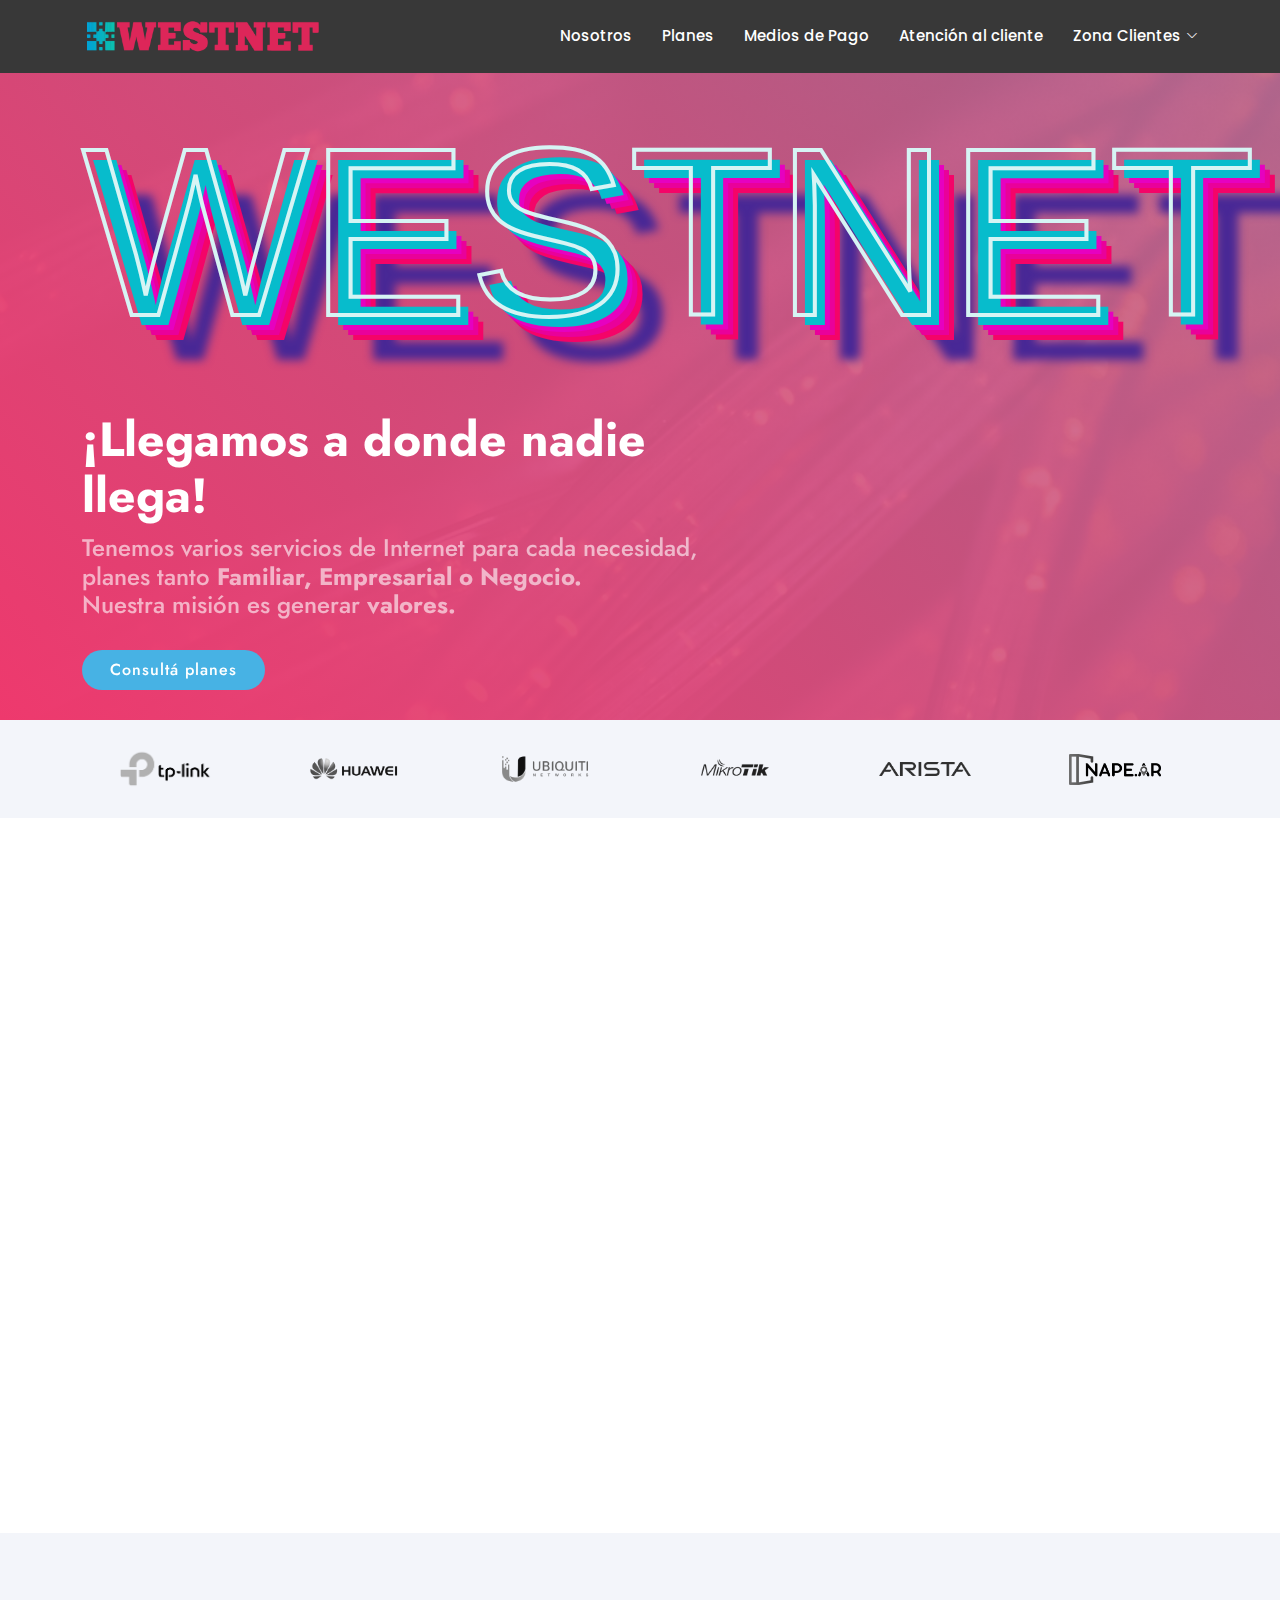
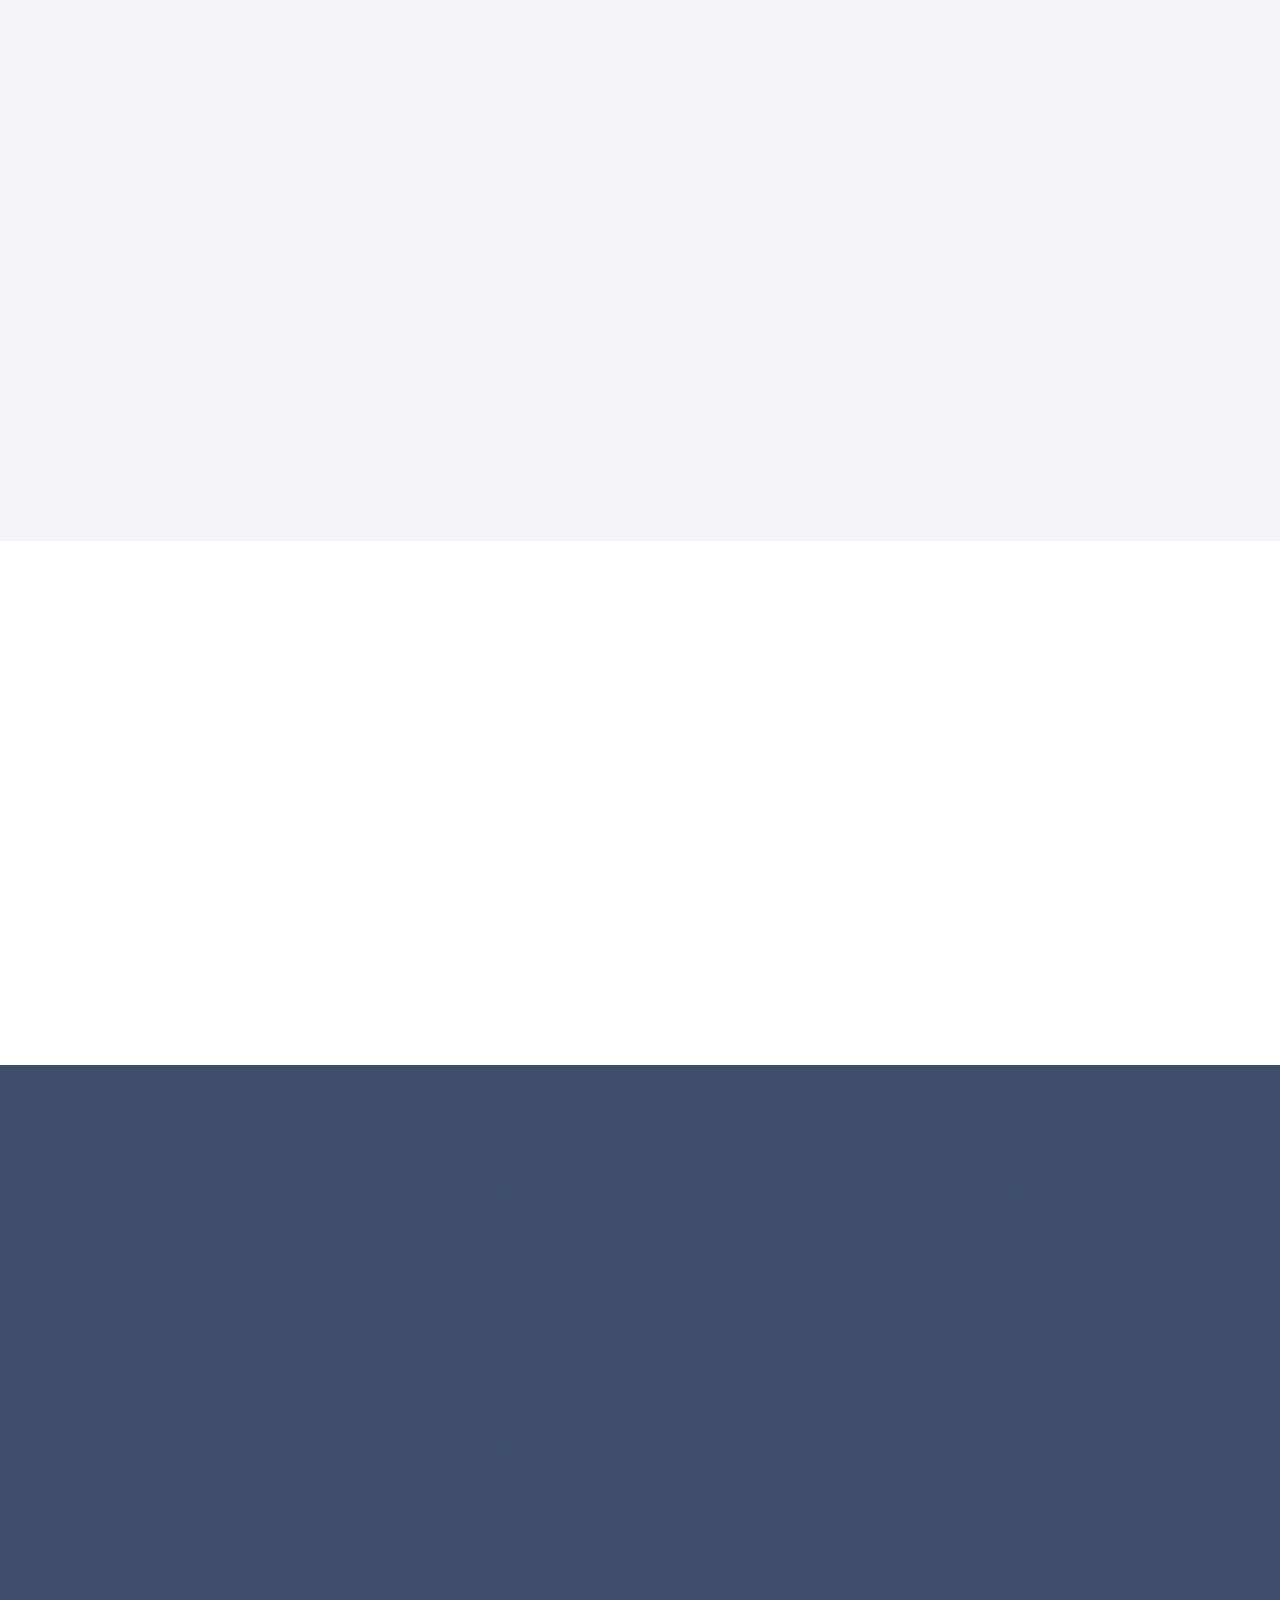
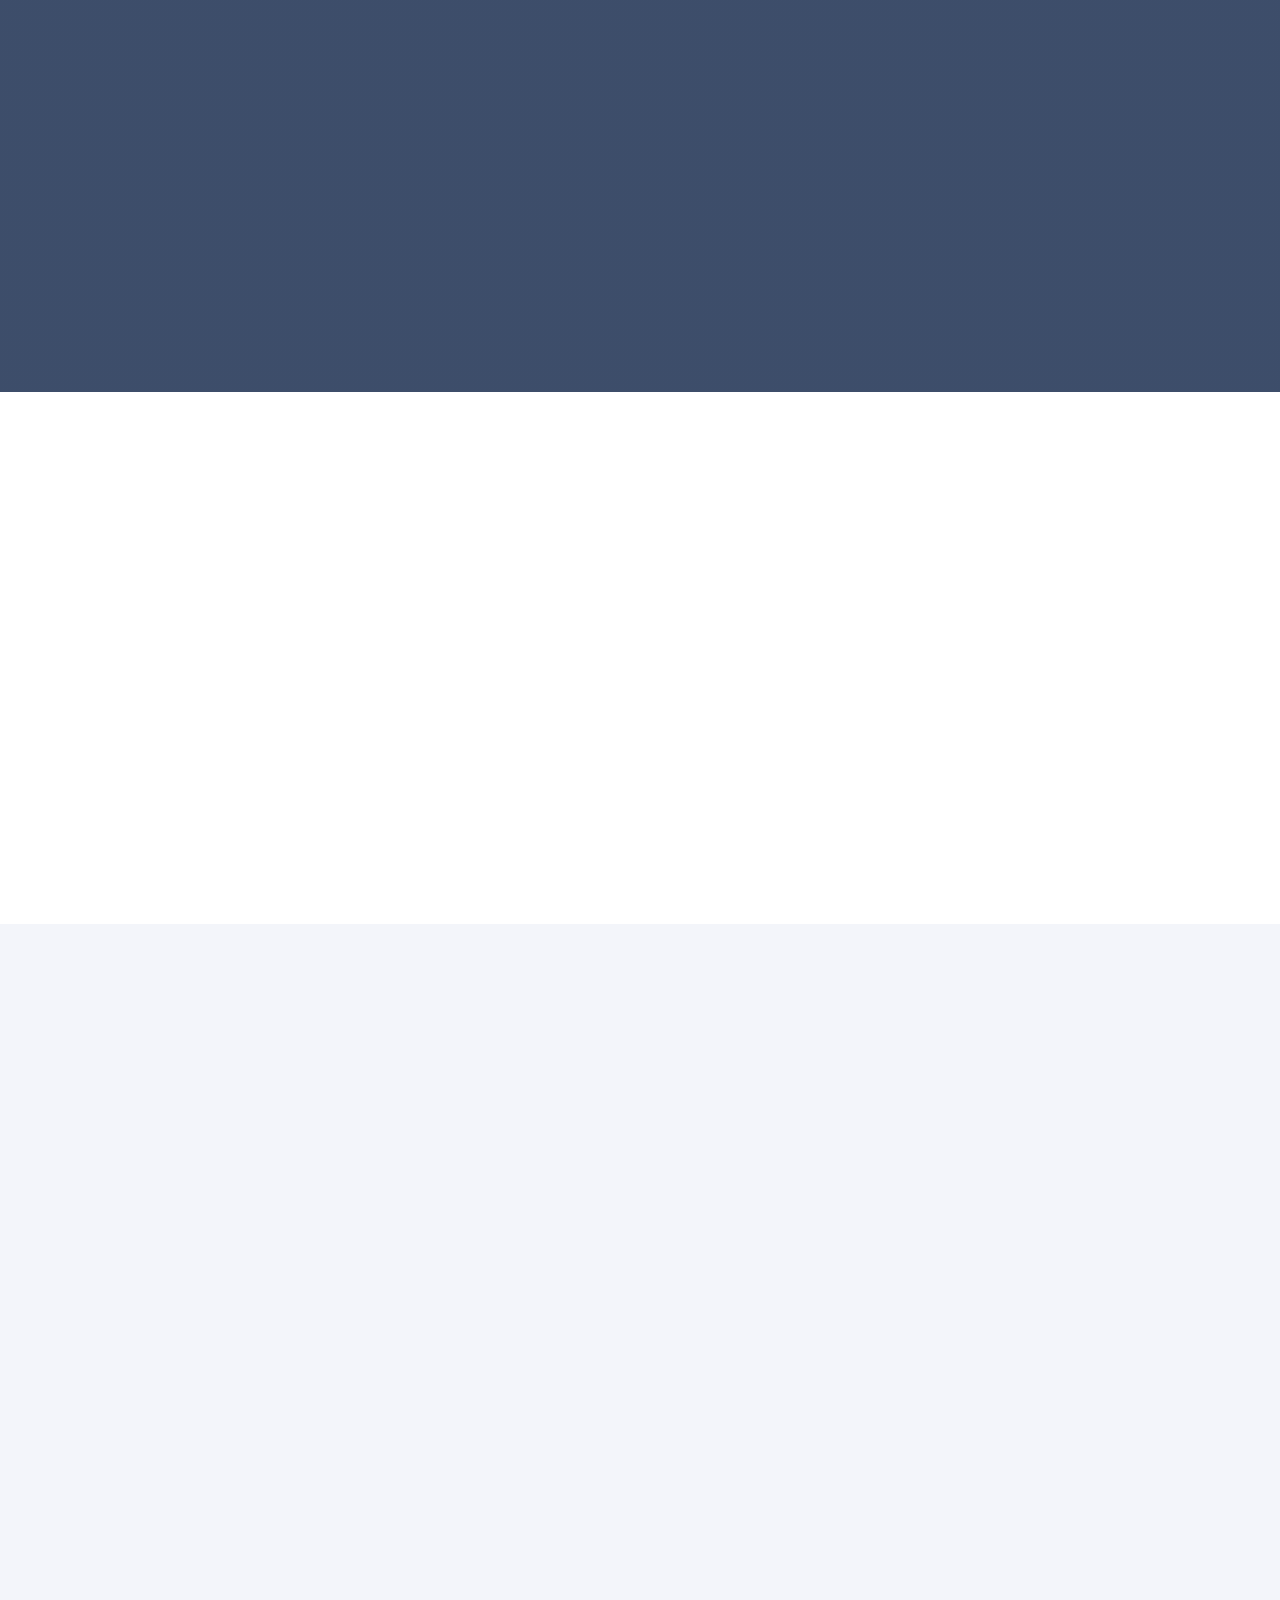
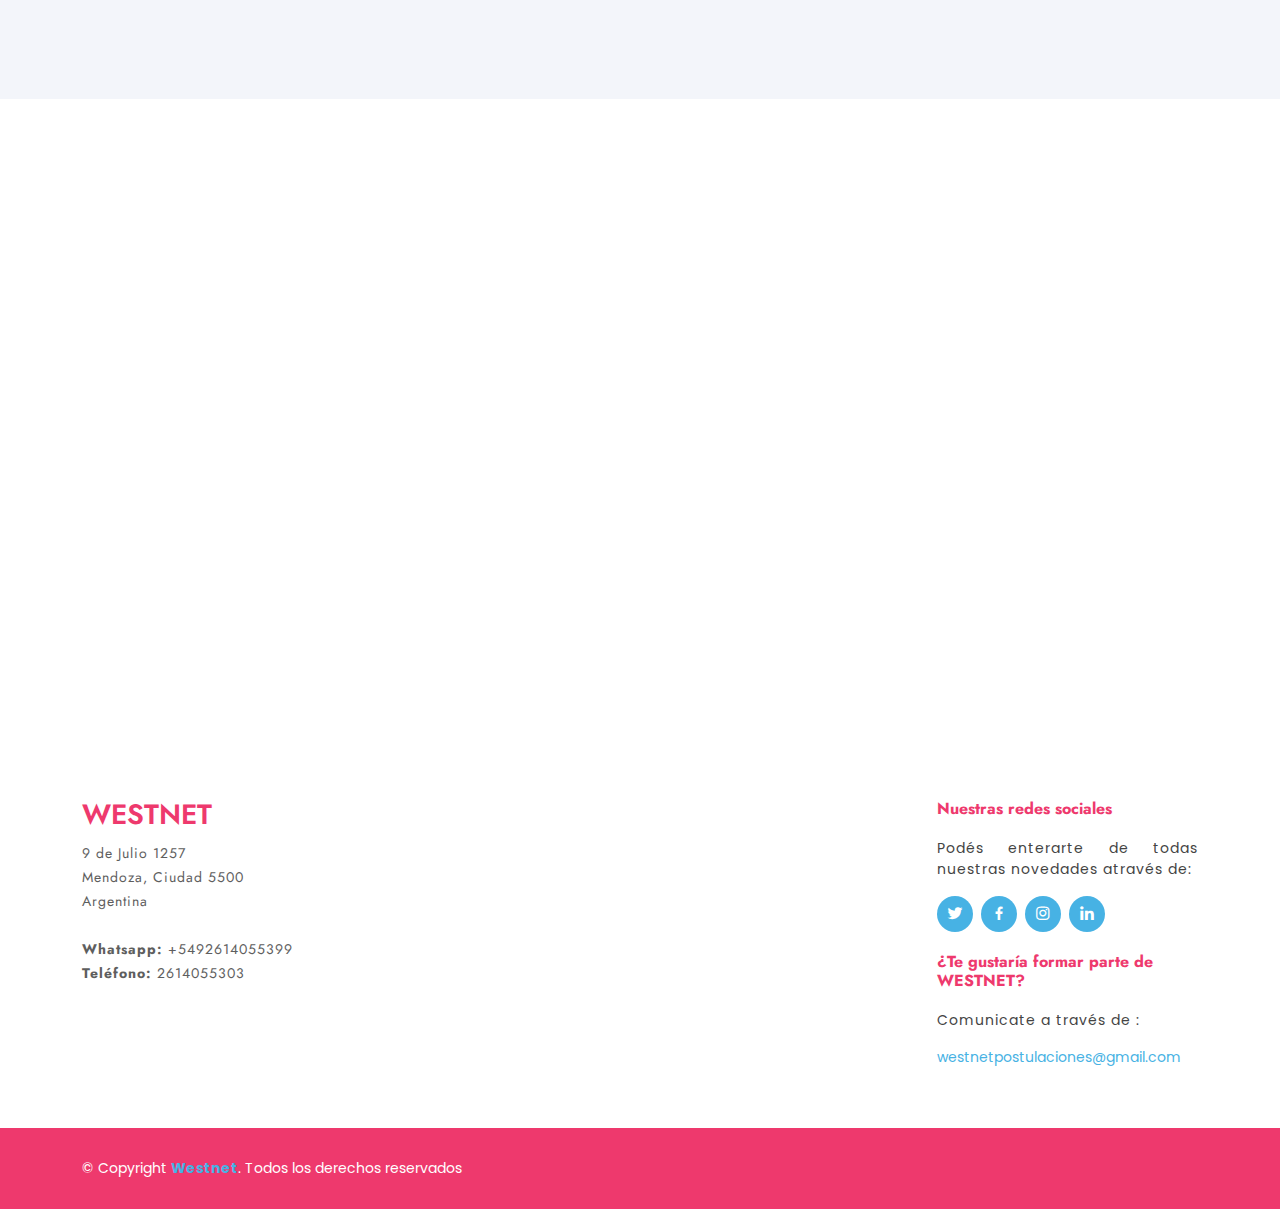
<file: index.html>
<!DOCTYPE html>
<html lang="en">

<head>
  <meta charset="utf-8">
  <meta content="width=device-width, initial-scale=1.0" name="viewport">

  <title>Westnet - Internet</title>
  <meta content="" name="description">
  <meta content="" name="keywords">

  <!-- Favicons -->
  <link href="/assets/img/favicon.png" rel="icon">
  <link href="/assets/img/apple-touch-icon.png" rel="apple-touch-icon">

  <!-- Google Fonts -->
  <link
    href="https://fonts.googleapis.com/css?family=Open+Sans:300,300i,400,400i,600,600i,700,700i|Jost:300,300i,400,400i,500,500i,600,600i,700,700i|Poppins:300,300i,400,400i,500,500i,600,600i,700,700i"
    rel="stylesheet">

  <!-- Vendor CSS Files -->
  <link href="assets/vendor/aos/aos.css" rel="stylesheet">
  <link href="assets/vendor/bootstrap/css/bootstrap.min.css" rel="stylesheet">
  <link href="assets/vendor/bootstrap-icons/bootstrap-icons.css" rel="stylesheet">
  <link href="assets/vendor/boxicons/css/boxicons.min.css" rel="stylesheet">
  <link href="assets/vendor/glightbox/css/glightbox.min.css" rel="stylesheet">
  <link href="assets/vendor/remixicon/remixicon.css" rel="stylesheet">
  <link href="assets/vendor/swiper/swiper-bundle.min.css" rel="stylesheet">

  <!-- Template Main CSS File -->
  <link href="assets/css/style.css" rel="stylesheet">

</head>

<body>

  <!-- ======= Header ======= -->
  <header id="header" class="fixed-top ">
    <div class="container d-flex align-items-center">
      <a href="index.html" class="logo me-auto"><img src="assets/img/logo.png" alt="" class="img-fluid"></a>

      <nav id="navbar" class="navbar">
        <ul>
          <li><a class="nav-link scrollto" href="nosotros.html">Nosotros</a></li>
          <li><a class="nav-link scrollto" href="#nuestros_planes">Planes</a></li>
          <li><a class="nav-link scrollto" href="#medios_de_pago">Medios de Pago</a></li>
          <li><a class="nav-link scrollto" href="#footer">Atención al cliente</a></li>
          <li class="dropdown"><a href="#"><span>Zona Clientes </span> <i class="bi bi-chevron-down"></i></a>
            <ul>
              <li><a href="http://portal.westnet.com.ar:8100/#/init">Portal clientes</a></li>
              <li><a href="javascript:toWhatsappDebito()">Adhesion débito automático</a></li>
              <li><a href="#demo-modal">Informar pago</a></li>
            </ul>
          </li>
        </ul>
        <i class="bi bi-list mobile-nav-toggle"></i>
      </nav><!-- .navbar -->

    </div>

  </header><!-- End Header -->

  <!-- ======= Hero Section ======= -->
  <section id="hero" class="d-flex align-items-center">
    <div class="img">
    </div>

    <div class="container">
      <div class="row">
        <div class="col-lg-7 d-flex flex-column justify-content-center pt-4 pt-lg-0 order-2 order-lg-1"
          data-aos="fade-up" data-aos-delay="200">
          <article class="westnet hero-img" id="herologo">WESTNET</article>
          <h1>¡Llegamos a donde nadie llega!</h1>
          <h2>Tenemos varios servicios de Internet para cada necesidad, planes tanto <strong>Familiar, Empresarial o
              Negocio.</strong><br>
            Nuestra misión es generar <strong>valores.</strong></h>
            <div id="consultaplanes" class="d-flex justify-content-center justify-content-lg-start">
              <a href="javascript:toWhatsapp()" class="btn-get-started scrollto">Consultá planes</a>
            </div>
        </div>
      </div>
    </div>
    </div>
  </section><!-- End Hero -->


  <main id="main">

    <!-- ======= Partners Section ======= -->
    <section id="partners" class="partners section-bg">
      <div class="container">

        <div class="row" data-aos="zoom-in">

          <div class="col-lg-2 col-md-4 col-6 d-flex align-items-center justify-content-center">
            <img src="assets/img/partners-section/partner-1.png" class="img-fluid" alt="">
          </div>

          <div class="col-lg-2 col-md-4 col-6 d-flex align-items-center justify-content-center">
            <img src="assets/img/partners-section/partner-2.png" class="img-fluid" alt="">
          </div>

          <div class="col-lg-2 col-md-4 col-6 d-flex align-items-center justify-content-center">
            <img src="assets/img/partners-section/partner-3.png" class="img-fluid" alt="">
          </div>

          <div class="col-lg-2 col-md-4 col-6 d-flex align-items-center justify-content-center">
            <img src="assets/img/partners-section/partner-4.png" class="img-fluid" alt="">
          </div>

          <div class="col-lg-2 col-md-4 col-6 d-flex align-items-center justify-content-center">
            <img src="assets/img/partners-section/partner-5.png" class="img-fluid" alt="">
          </div>

          <div class="col-lg-2 col-md-4 col-6 d-flex align-items-center justify-content-center">
            <img src="assets/img/partners-section/partner-6.png" class="img-fluid" alt="">
          </div>

        </div>

      </div>
    </section><!-- End Partners Section -->

    <!-- ======= App Section ======= -->
    <section id="app" class="app">
      <div class="container" data-aos="fade-up">

        <div class="row justify-content-center">
          <div class="section-title">
            <h2>Descargá nuestra APP</h2>
          </div>

          <div class="col-lg-6 d-flex align-items-center justify-content-center" data-aos="fade-right"
            data-aos-delay="100">
            <img src="assets/img/app-section/phone.png" id="mobile" class="img-fluid" alt="" width="70%">
          </div>
          <div class="col-lg-6 pt-4 pt-lg-0 content" data-aos="fade-left" data-aos-delay="100">
            </p>
            <p>
              Enteráte de todas las posibilidades y beneficios de tener nuestra APP.<br>
              ¡No te quedes afuera!
            </p>
            <iframe id="youtube" width="560" height="315" src="https://www.youtube.com/embed/XARSxg39kIE"
              title="YouTube video player" frameborder="0"
              allow="accelerometer; autoplay; clipboard-write; encrypted-media; gyroscope; picture-in-picture"
              allowfullscreen></iframe>
          </div>
        </div>

      </div>
    </section><!-- End APP Section -->

    <!-- ======= Wifi Home Section ======= -->
    <section id="wifihome" class="wifihome section-bg">
      <div class="container-fluid" data-aos="fade-up">

        <div class="row">

          <div class="col-lg-7 d-flex flex-column justify-content-center align-items-stretch  order-2 order-lg-1">

            <div class="section-title">
              <h2>WIFI HOME</h2>
            </div>

            <div class="accordion-list">
              <ul>
                <li>
                  <a data-bs-toggle="collapse" class="collapse" data-bs-target="#accordion-list-1">¿Qué es Wifi Home?<i
                      class="bx bx-chevron-down icon-show"></i><i class="bx bx-chevron-up icon-close"></i></a>
                  <div id="accordion-list-1" class="collapse show" data-bs-parent=".accordion-list">
                    <p>
                      <strong>Wifi Home</strong> es un servicio que ofrecemos en Westnet para que la señal
                      <strong>dentro de tu domicilio</strong> sea la mejor.
                    </p>
                  </div>
                </li>

                <li>
                  <a data-bs-toggle="collapse" data-bs-target="#accordion-list-2" class="collapsed">¿Cómo puedo acceder
                    al servicio?<i class="bx bx-chevron-down icon-show"></i><i
                      class="bx bx-chevron-up icon-close"></i></a>
                  <div id="accordion-list-2" class="collapse" data-bs-parent=".accordion-list">
                    <p>
                      Nuestros técnicos <strong>visitan</strong> tu hogar y te asesoran de manera
                      <strong>específica</strong> respecto a qué equipos son los mejores para tu casa.
                    </p>
                  </div>
                </li>

                <li>
                  <a data-bs-toggle="collapse" data-bs-target="#accordion-list-3" class="collapsed">¡Quiero Wifi Home!<i
                      class="bx bx-chevron-down icon-show"></i><i class="bx bx-chevron-up icon-close"></i></a>
                  <div id="accordion-list-3" class="collapse" data-bs-parent=".accordion-list">
                    <p>
                      Solicitalo a través de cualquiera de nuestros medios de comunicación<br>
                      <a href="#contact">Solicitalo acá</a>
                    </p>
                  </div>
                </li>

              </ul>
            </div>

          </div>

          <div class="col-lg-5 align-items-stretch order-1 order-lg-2 img"
            style='background-image: url("assets/img/wifi-section/wifihome.png");' data-aos="zoom-in"
            data-aos-delay="150">
            &nbsp;</div>
        </div>

      </div>
    </section><!-- End Wifi Home Section -->

    <!-- ======= Nosotros Section ======= -->
    <section id="nosotros" class="nosotros">
      <div class="container" data-aos="fade-up">

        <div class="section-title">
          <h2>Nosotros</h2>
        </div>

        <div class="row content">
          <div class="col-lg-6">
            <p>Westnet nació en el año 2004 como una empresa con visión de futuro que apostó siempre por desarrollarse
              tecnológica y profesionalmente.</p>
            <p>Contamos con call centers, tanto técnicos como administrativos y de ventas, que tienen atención
              profesional y personalizada. Además, desarrollamos una aplicación móvil disponible para cualquier
              smartphone que otorga al cliente una navegación sencilla y útil para poder descargar su factura, abonarla
              y estar al tanto de todas las novedades respecto a su conexión a Internet.</p><br>
          </div>
          <div class="col-lg-6 pt-4 pt-lg-0">
            <p>Actualmente trabajamos con la más alta e innovadora tecnología de conexión a Internet que se está
              utilizando a lo largo de todo el mundo: la fibra óptica. Estamos brindando la posibilidad a miles de
              mendocinos de acceder a este tipo de tecnología a costos razonables, ofreciéndoles así un servicio veloz,
              eficiente y eficaz.</p><br>
            <a href="nosotros.html" class="btn-learn-more" class="align-items-end">Más información</a>
          </div>
        </div>

      </div>
    </section><!-- End Nosotros Section -->


    <!-- ======= Nuestros Planes Section ======= -->
    <section id="nuestros_planes" class="nuestros_planes">
      <div class="container" data-aos="zoom-in">
        <ul class="circles">
          <li></li>
          <li></li>
          <li></li>
          <li></li>
          <li></li>
          <li></li>
          <li></li>
          <li></li>
          <li></li>
          <li></li>
        </ul>
        <div class="row">
          <div class="section-title">
            <h2>Nuestros Planes</h2>
          </div>
          <div class="planes">
            <div class="wrapper">
              <div class="table basic">
                <div class="price-section">
                  <div class="price-area">
                    <div class="inner-area">
                      <div><img src="assets/img/nuestros-planes-section/house.png" alt="" width="100%" class="center">
                      </div>
                    </div>
                  </div>
                </div>
                <div class="package-name"></div>
                <ul class="features">
                  <li>
                    <span class="list-name">Planes Wireless: </span>
                  </li>
                  <li>
                    <span class="list-name">10 / 15 / 25 Mbps</span>
                  </li>
                  <li>
                    <span class="list-name">Planes Fibra Óptica:</span>
                  </li>
                  <li>
                    <span class="list-name">25 / 50 / 100 / 300 Mbps</span>
                  </li>
                </ul>
                <div class="btn" onclick="toWhatsapp()"><button>¡Lo quiero!</button></div>
              </div>
              <div class="table premium">
                <div class="price-section">
                  <div class="price-area">
                    <div class="inner-area">
                      <div><img src="assets/img/nuestros-planes-section/shop.png" alt="" width="100%" class="center">
                      </div>
                    </div>
                  </div>
                </div>
                <div class="package-name"></div>
                <ul class="features">
                  <li>
                    <span class="list-name">Planes Wireless: </span>
                  </li>
                  <li>
                    <span class="list-name">10 / 15 / 25 Mbps</span>
                  </li>
                  <li>
                    <span class="list-name">Planes Fibra Óptica:</span>
                  </li>
                  <li>
                    <span class="list-name">25 / 50 / 100 / 300 Mbps</span>
                  </li>
                </ul>
                <div class="btn" onclick="toWhatsapp()"><button>¡Lo quiero!</button></div>
              </div>
              <div class="table ultimate">
                <div class="price-section">
                  <div class="price-area">
                    <div class="inner-area">
                      <div><img src="assets/img/nuestros-planes-section/building.png" alt="" width="100%"
                          class="center"></div>
                    </div>
                  </div>
                </div>
                <div class="package-name"></div>
                <ul class="features">
                  <li>
                    <span class="list-name">Planes Wireless: </span>
                  </li>
                  <li>
                    <span class="list-name">10 / 20 / 50 / 100 Mbps</span>
                  </li>
                  <li>
                    <span class="list-name">Planes Fibra Óptica:</span>
                  </li>
                  <li>
                    <span class="list-name">25 / 50 / 100 / 300 Mbps</span>
                  </li>
                </ul>
                <div class="btn" onclick="toWhatsapp()"><button>¡Lo quiero!</button></div>
              </div>
            </div>
          </div>


        </div>
      </div>
    </section><!-- End Nuestros Planes Section -->

    <!-- ======= Convenios ======= -->
    <section id="convenios" class="convenios">
      <div class="container" data-aos="fade-up">

        <div class="section-title">
          <h2>Convenios</h2>
          <p>En Westnet nos preocupamos de cada detalle. Por eso desde el año 2018, marcamos un hito histórico al lograr
            un convenio con Google, Netflix y Meta, quienes depositaron su confianza en nosotros al alojar sus
            servidores de caché en nuestro DataCenter de Mendoza. Esto garantiza que tengas acceso de forma instantánea
            a tus páginas favoritas o puedas ver películas en alta calidad sin cortes ni esperas.</p>
        </div>

        <div class="row convenios-container" data-aos="fade-up" data-aos-delay="200">

          <div class="col-lg-4 col-md-6 convenios-item filter-card">
            <div class="convenios-img"><img src="assets/img/convenios-section/google-logo.png" class="img-fluid" alt="">
            </div>
          </div>

          <div class="col-lg-4 col-md-6 convenios-item filter-card">
            <div class="convenios-img"><img src="assets/img/convenios-section/meta-logo.png" class="img-fluid" alt="">
            </div>
          </div>

          <div class="col-lg-4 col-md-6 convenios-item filter-card">
            <div class="convenios-img"><img src="assets/img/convenios-section/netflix-logo.png" class="img-fluid"
                alt=""></div>
          </div>

        </div>

      </div>
    </section><!-- End Convenios Section -->


    <!-- ======= Servicios Section ======= -->
    <section id="servicios" class="servicios section-bg">
      <div class="container" data-aos="fade-up">

        <div class="section-title">
          <h2>SERVICIOS</h2>
          <h6>¡Estos son algunos de nuestros servicios!</h6>
        </div>

        <div class="row">

          <div class="col-lg-6">
            <div class="member d-flex align-items-start" data-aos="zoom-in" data-aos-delay="100">
              <div class="pic"><img src="assets/img/servicios-section/wifi.png" class="img-fluid" alt=""></div>
              <div class="member-info">
                <h4>Internet Wireless</h4>
                <p>Prestamos un servicio de conexión a alta velocidad 24/7 con tecnología de última generación a un
                  costo fijo.</p>
              </div>
            </div>
          </div>

          <div class="col-lg-6 mt-4 mt-lg-0">
            <div class="member d-flex align-items-start" data-aos="zoom-in" data-aos-delay="200">
              <div class="pic"><img src="assets/img/servicios-section/fiber.png" class="img-fluid" alt=""></div>
              <div class="member-info">
                <h4>Internet Fibra Óptica</h4>
                <p>Mayor velocidad en transferencia y estabilidad tanto como para ver series, trabajos o juegos.
                  ¡Consultanos!</p>
              </div>
            </div>
          </div>

          <div class="col-lg-6 mt-4">
            <div class="member d-flex align-items-start" data-aos="zoom-in" data-aos-delay="300">
              <div class="pic"><img src="assets/img/servicios-section/support.png" class="img-fluid" alt=""></div>
              <div class="member-info">
                <h4>Soporte Personalizado</h4>
                <p>Disponemos de diferentes canales de comunicación para ayudarte estés donde estés, los 365 días del
                  año.</p>
              </div>
            </div>
          </div>

          <div class="col-lg-6 mt-4">
            <div class="member d-flex align-items-start" data-aos="zoom-in" data-aos-delay="400">
              <div class="pic"><img src="assets/img/servicios-section/zone.png" class="img-fluid" alt=""></div>
              <div class="member-info">
                <h4>Gran Cobertura</h4>
                <p>El área de cobertura de nuestros servicios abarca gran parte de la Ciudad de Mendoza y sus
                  alrededores.</p>
              </div>
            </div>
          </div>

          <div class="col-lg-6 mt-4">
            <div class="member d-flex align-items-start" data-aos="zoom-in" data-aos-delay="400">
              <div class="pic"><img src="assets/img/servicios-section/wifi-home-final.png" class="img-fluid" alt="">
              </div>
              <div class="member-info">
                <h4>Wifi Home</h4>
                <p>El área de cobertura de nuestros servicios abarca gran parte de la Ciudad de Mendoza y sus
                  alrededores.</p>
              </div>
            </div>
          </div>

          <div class="col-lg-6 mt-4">
            <div class="member d-flex align-items-start" data-aos="zoom-in" data-aos-delay="400">
              <div class="pic"><img src="assets/img/servicios-section/cached.png" class="img-fluid" alt=""></div>
              <div class="member-info">
                <h4>Servicios en Caché</h4>
                <p>Navegación instantánea o streaming de películas y/o videos en la más alta calidad sin cortes ni
                  esperas.</p>
              </div>
            </div>
          </div>

        </div>

      </div>
    </section><!-- End servicios Section -->

    <!-- ======= Medios de pago ======= -->
    <section id="medios_de_pago" class="convenios">
      <div class="container" data-aos="fade-up">

        <div class="section-title">
          <h2>Medios de Pago</h2>
        </div>

        <div class="my-5 text-center container">
          <div class="row d-flex align-items-center">
            <div class="col-1 d-flex align-items-center justify-content-center">
              <a role="button" data-bs-target="#carouselExampleIndicators" data-bs-slide="prev">
                <div class="carousel-nav-icon">
                  <svg xmlns="http://www.w3.org/2000/svg" viewBox="0 0 129 129"
                    xmlns:xlink="http://www.w3.org/1999/xlink">
                    <path
                      d="m88.6,121.3c0.8,0.8 1.8,1.2 2.9,1.2s2.1-0.4 2.9-1.2c1.6-1.6 1.6-4.2 0-5.8l-51-51 51-51c1.6-1.6 1.6-4.2 0-5.8s-4.2-1.6-5.8,0l-54,53.9c-1.6,1.6-1.6,4.2 0,5.8l54,53.9z" />
                  </svg>
                </div>
              </a>
            </div>
            <div class="col-10">
              <!--Start carousel-->
              <div id="carouselExampleIndicators" class="carousel slide" data-bs-ride="carousel">

                <div class="carousel-inner">
                  <div class="carousel-item active">
                    <div class="row">
                      <div style="background-image:url('assets/img/medios-de-pago-section/credit_cards.png');"
                        class="col-12 col-md d-flex align-items-center justify-content-center">
                      </div>
                      <div style="background-image:url('assets/img/medios-de-pago-section/pagomiscuentas.png');"
                        class="col-12 col-md d-flex align-items-center justify-content-center">
                      </div>
                      <div style="background-image:url('assets/img/medios-de-pago-section/oficina.png');"
                        class="col-12 col-md d-flex align-items-center justify-content-center"
                        class="col-12 col-md d-flex align-items-center justify-content-center">
                      </div>
                    </div>
                  </div>
                  <div class="carousel-item">
                    <div class="row">
                      <div style="background-image:url('assets/img/medios-de-pago-section/mercadopago.png');"
                        class="col-12 col-md d-flex align-items-center justify-content-center">
                      </div>
                      <div style="background-image:url('assets/img/medios-de-pago-section/pagofacil.jpg');"
                        class="col-12 col-md d-flex align-items-center justify-content-center">
                      </div>
                      <div style="background-image:url('assets/img/medios-de-pago-section/Rapipago.png');"
                        class="col-12 col-md d-flex align-items-center justify-content-center"
                        class="col-12 col-md d-flex align-items-center justify-content-center">
                      </div>
                    </div>
                  </div>
                </div>
              </div>
              <!--End carousel-->
            </div>
            <div class="col-1 d-flex align-items-center justify-content-center"><a role="button"
                data-bs-target="#carouselExampleIndicators" data-bs-slide="next">
                <div class="carousel-nav-icon">
                  <svg xmlns="http://www.w3.org/2000/svg" viewBox="0 0 129 129"
                    xmlns:xlink="http://www.w3.org/1999/xlink">
                    <path
                      d="m40.4,121.3c-0.8,0.8-1.8,1.2-2.9,1.2s-2.1-0.4-2.9-1.2c-1.6-1.6-1.6-4.2 0-5.8l51-51-51-51c-1.6-1.6-1.6-4.2 0-5.8 1.6-1.6 4.2-1.6 5.8,0l53.9,53.9c1.6,1.6 1.6,4.2 0,5.8l-53.9,53.9z" />
                  </svg>
                </div>
              </a>
            </div>
          </div>
        </div>


  </main><!-- End #main -->

  <!-- ======= Footer ======= -->
  <footer id="footer">

    <div class="footer-top">
      <div class="container">
        <div class="row">

          <div class="col-lg-9 col-md-6 footer-contact">
            <h3>Westnet</h3>
            <p>
              9 de Julio 1257 <br>
              Mendoza, Ciudad 5500<br>
              Argentina <br><br>
              <strong>Whatsapp:</strong> +5492614055399<br>
              <strong>Teléfono:</strong> 2614055303<br>
            </p>
          </div>

          <div class="col-lg-3 col-md-6 footer-links">
            <h4>Nuestras redes sociales</h4>
            <p>Podés enterarte de todas nuestras novedades através de:</p>
            <div class="social-links mt-3">
              <a href="https://twitter.com/westnetoficial" class="twitter" target=”_blank”><i
                  class="bx bxl-twitter"></i></a>
              <a href="https://www.facebook.com/westnet.mza" class="facebook" target=”_blank”><i
                  class="bx bxl-facebook"></i></a>
              <a href="https://www.instagram.com/westnet.mendoza/" class="instagram" target=”_blank”><i
                  class="bx bxl-instagram"></i></a>
              <a href="https://www.linkedin.com/company/westnet-mendoza/" class="instagram" target=”_blank”><i
                  class="bx bxl-linkedin"></i></a>
            </div>
            <h4><br>¿Te gustaría formar parte de WESTNET?</h4>
            <p>Comunicate a través de :</p>
            <a href="mailto:westnetpostulaciones@gmail.com ">westnetpostulaciones@gmail.com </a>
          </div>

        </div>
      </div>
    </div>

    <div class="container footer-bottom clearfix">
      <div class="copyright">
        &copy; Copyright <strong><span><a href="404.html">Westnet</a></span></strong>. Todos los derechos reservados
      </div>
    </div>
  </footer><!-- End Footer -->


  <div id="preloader"></div>
  <a href="#" class="back-to-top d-flex align-items-center justify-content-center"><i
      class="bi bi-arrow-up-short"></i></a>

  <!-- MODAL -->

  <div id="demo-modal" class="modal" data-keyboard="false" data-backdrop="static">
    <div class="modal__content">
      <img class="informarpago" src="assets/img/informar-pago.png" alt="" srcset="">
      <a href="#" class="modal__close">&times;</a>
    </div>
  </div>

  <!-- END MODAL -->

  <!-- Vendor JS Files -->
  <script src="assets/vendor/aos/aos.js"></script>
  <script src="assets/vendor/bootstrap/js/bootstrap.bundle.min.js"></script>
  <script src="assets/vendor/glightbox/js/glightbox.min.js"></script>
  <script src="assets/vendor/isotope-layout/isotope.pkgd.min.js"></script>
  <script src="assets/vendor/php-email-form/validate.js"></script>
  <script src="assets/vendor/swiper/swiper-bundle.min.js"></script>
  <script src="assets/vendor/waypoints/noframework.waypoints.js"></script>

  <!-- Template Main JS File -->
  <script src="assets/js/main.js"></script>
  <script type="text/javascript">
    var s = document.createElement("script");
    s.src = "https://api.wcx.cloud/widget/?id=765e7d7a88bc476693df90cc90a7873a";
    document.head.appendChild(s);
  </script>

  <script>
    function toWhatsapp() {
      window.open(
        "https://wa.me/5492614055399?text=Hola%2C+quisiera+contratar+el+servicio+de+Westnet");
    }

    function toWhatsappDebito() {
      window.open(
        "https://wa.me/5492614055399?text=Hola%2C+quisiera+adherirme+al+débito+automático+de+Westnet");
    }

  </script>

  <!-- GetButton.io widget -->
  <script async src='https://d2mpatx37cqexb.cloudfront.net/delightchat-whatsapp-widget/embeds/embed.min.js'></script>
  <script>
    var wa_btnSetting = {
      "btnColor": "#16BE45",
      "ctaText": "¡Contáctanos!",
      "cornerRadius": 40,
      "marginBottom": 50,
      "marginLeft": 20,
      "marginRight": 20,
      "btnPosition": "left",
      "whatsAppNumber": "5492614055399",
      "welcomeMessage": "Hola, me interesa el servicio de Westnet",
      "zIndex": 999999,
      "btnColorScheme": "light"
    };
    window.onload = () => {
      _waEmbed(wa_btnSetting);
    };
  </script>
  <!-- /GetButton.io widget -->

</body>

</html>
</file>
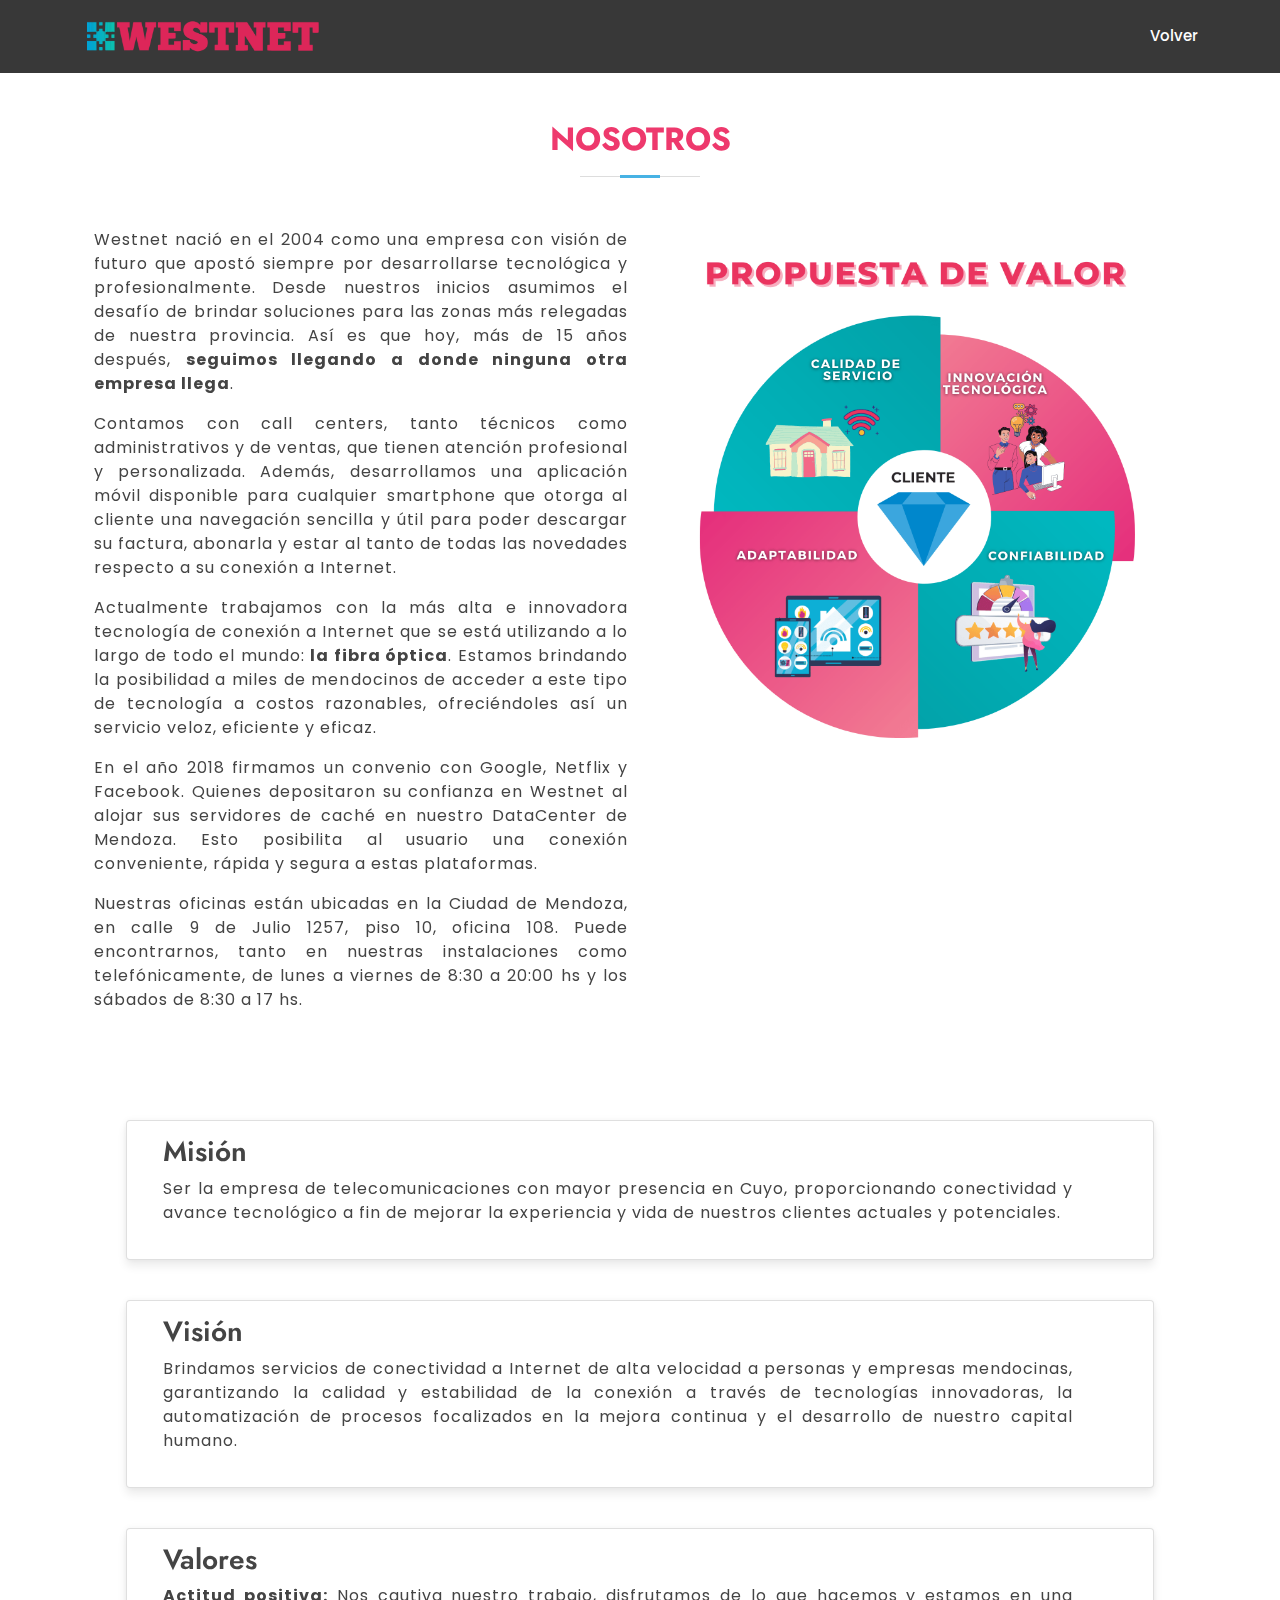
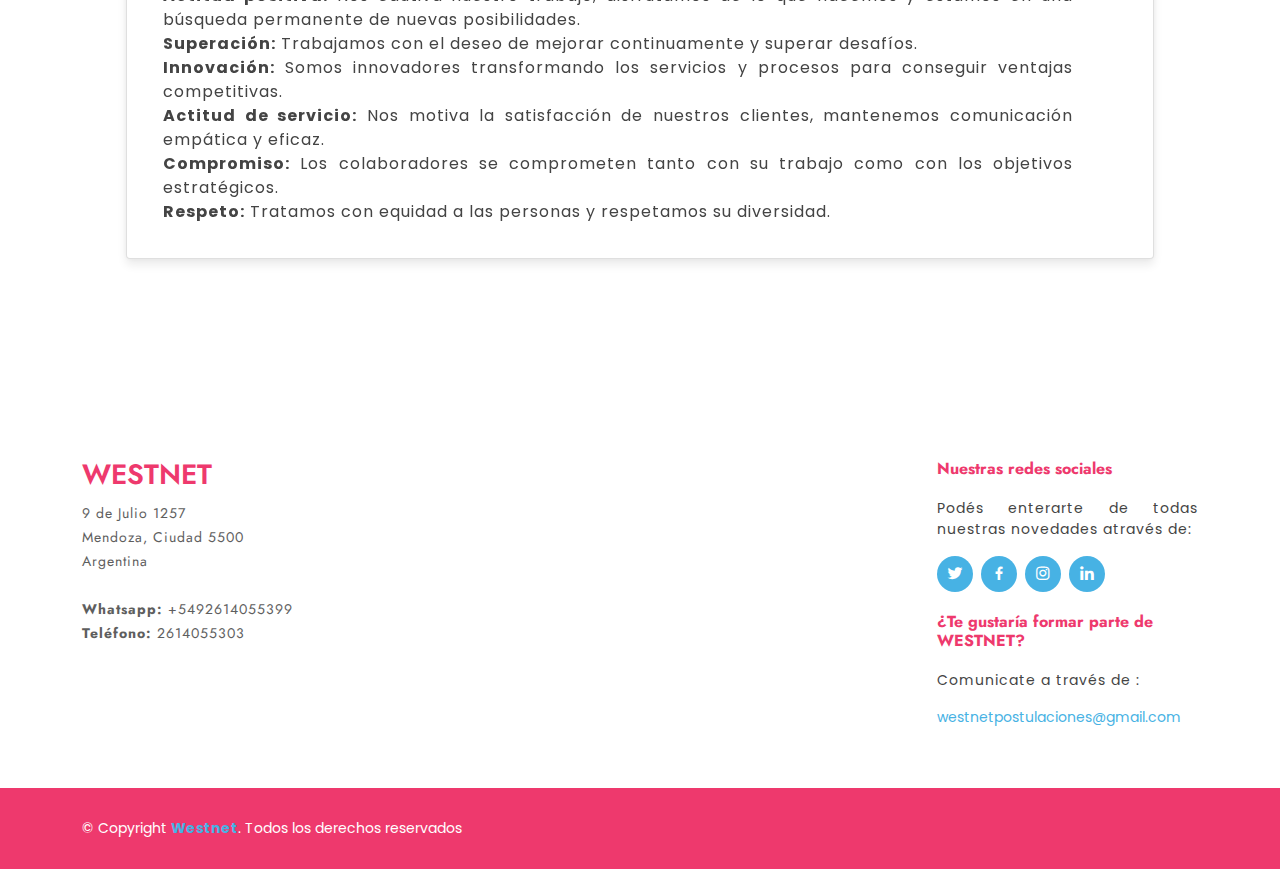
<file: nosotros.html>
<!DOCTYPE html>
<html lang="en">

<head>
  <meta charset="utf-8">
  <meta content="width=device-width, initial-scale=1.0" name="viewport">

  <title>Westnet - Nosotros</title>
  <meta content="" name="description">
  <meta content="" name="keywords">

  <!-- Favicons -->
  <link href="assets/img/favicon.png" rel="icon">
  <link href="assets/img/apple-touch-icon.png" rel="apple-touch-icon">

  <!-- Google Fonts -->
  <link href="https://fonts.googleapis.com/css?family=Open+Sans:300,300i,400,400i,600,600i,700,700i|Jost:300,300i,400,400i,500,500i,600,600i,700,700i|Poppins:300,300i,400,400i,500,500i,600,600i,700,700i" rel="stylesheet">

  <!-- Vendor CSS Files -->
  <link href="assets/vendor/aos/aos.css" rel="stylesheet">
  <link href="assets/vendor/bootstrap/css/bootstrap.min.css" rel="stylesheet">
  <link href="assets/vendor/bootstrap-icons/bootstrap-icons.css" rel="stylesheet">
  <link href="assets/vendor/boxicons/css/boxicons.min.css" rel="stylesheet">
  <link href="assets/vendor/glightbox/css/glightbox.min.css" rel="stylesheet">
  <link href="assets/vendor/remixicon/remixicon.css" rel="stylesheet">
  <link href="assets/vendor/swiper/swiper-bundle.min.css" rel="stylesheet">

  <!-- Template Main CSS File -->
  <link href="assets/css/style.css" rel="stylesheet">

</head>

<body>

<!-- ======= Header ======= -->
<header id="header" class="fixed-top ">
  <div class="container d-flex align-items-center">
    <a href="index.html" class="logo me-auto"><img src="assets/img/logo.png" alt="" class="img-fluid"></a>

    <nav id="navbar" class="navbar">
      <ul>
        <li><a class="nav-link scrollto" href="index.html">Volver</a></li>
      </ul>
      <i class="bi bi-list mobile-nav-toggle"></i>
    </nav><!-- .navbar -->

  </div>

</header><!-- End Header -->

  <main id="main">

    <section class="inner-page">
      <div class="container">

            <!-- ======= About Us Section ======= -->
    <section id="about" class="about">
      <div class="container" data-aos="fade-up">
    
        <div class="section-title">
          <h2>NOSOTROS</h2>
        </div>
    
        <div class="row content" data-aos="fade-right">
          <div class="col-lg-6">
            <p>Westnet nació en el 2004 como una empresa con visión de futuro que apostó siempre por desarrollarse tecnológica y profesionalmente. Desde nuestros inicios asumimos el desafío de brindar soluciones para las zonas más relegadas de nuestra provincia. Así es que hoy, más de 15 años después, <b>seguimos llegando a donde ninguna otra empresa llega</b>.</p> 

            <p>Contamos con call centers, tanto técnicos como administrativos y de ventas, que tienen atención profesional y personalizada. Además, desarrollamos una aplicación móvil disponible para cualquier smartphone que otorga al cliente una navegación sencilla y útil para poder descargar su factura, abonarla y estar al tanto de todas las novedades respecto a su conexión a Internet.</p>

            <p>Actualmente trabajamos con la más alta e innovadora tecnología de conexión a Internet que se está utilizando a lo largo de todo el mundo: <b>la fibra óptica</b>. Estamos brindando la posibilidad a miles de mendocinos de acceder a este tipo de tecnología a costos razonables, ofreciéndoles así un servicio veloz, eficiente y eficaz.</p>

            <p>En el año 2018 firmamos un convenio con Google, Netflix y Facebook. Quienes depositaron su confianza en Westnet al alojar sus servidores de caché en nuestro DataCenter de Mendoza. Esto posibilita al usuario una conexión conveniente, rápida y segura a estas plataformas.</p>

            <p>Nuestras oficinas están ubicadas en la Ciudad de Mendoza, en calle 9 de Julio 1257, piso 10, oficina 108. Puede encontrarnos, tanto en nuestras instalaciones como telefónicamente, de lunes a viernes de 8:30 a 20:00 hs y los sábados de 8:30 a 17 hs.</p>
              
              
          </div>
          <div class="col-lg-6 pt-4 pt-lg-0" data-aos="fade-left">
            <img src="assets/img/nosotros-section/value_proposal.png" class="img-fluid" alt="" width="100%">
          </div>
        </div>

        <div><br><br><br></div>

        <link href="https://fonts.googleapis.com/css?family=Nunito:200,300,400,600,700,900" rel="stylesheet">
        
        <div class="container">
          <div class="row">
            <div class="col-md-12 row-xl-3 row-md-6 d-flex align-items-stretch">
              <div class="card card-1">
                <h3>Misión</h3>
                <p>Ser la empresa de telecomunicaciones con mayor presencia en Cuyo, proporcionando conectividad y avance tecnológico a fin de mejorar la experiencia y vida de nuestros clientes actuales y potenciales.</p>
              </div>
            </div>

            <div class="col-md-12">
              <div class="card card-3">
                <h3>Visión</h3>
                <p>Brindamos servicios de conectividad a Internet de alta velocidad a personas y empresas mendocinas, garantizando la calidad y estabilidad de la conexión a través de tecnologías innovadoras, la automatización de procesos focalizados en la mejora continua y el desarrollo de nuestro capital humano.</p>
              </div>
            </div>

            <div class="col-md-12">
              <div class="card card-2">
                <h3>Valores</h3>
                <p><b>Actitud positiva:</b>
                Nos cautiva nuestro trabajo, disfrutamos de lo que hacemos y estamos en una búsqueda permanente de nuevas posibilidades.<br>

                <b>Superación:</b>
                Trabajamos con el deseo de mejorar continuamente y superar desafíos.<br>

                <b>Innovación:</b>
                Somos innovadores transformando los servicios y procesos para conseguir ventajas competitivas.<br>

                <b>Actitud de servicio:</b>
                Nos motiva la satisfacción de nuestros clientes, mantenemos comunicación empática y eficaz.<br>

                <b>Compromiso:</b>
                Los colaboradores se comprometen tanto con su trabajo como con los objetivos estratégicos.<br>

                <b>Respeto:</b>
                Tratamos con equidad a las personas y respetamos su diversidad.</p>
              </div>
            </div>

          </div>
        </div>


      </div>
    </section>
    <!-- ======= END Services Section =======
    
      </div>
    </section><!-- End About Us Section -->
      </div>
    </section>

  </main><!-- End #main -->

  <footer id="footer">

    <div class="footer-top">
      <div class="container">
        <div class="row">

          <div class="col-lg-9 col-md-6 footer-contact">
            <h3>Westnet</h3>
            <p>
              9 de Julio 1257 <br>
              Mendoza, Ciudad 5500<br>
              Argentina <br><br>
              <strong>Whatsapp:</strong> +5492614055399<br>
              <strong>Teléfono:</strong> 2614055303<br>
            </p>
          </div>

          <div class="col-lg-3 col-md-6 footer-links">
            <h4>Nuestras redes sociales</h4>
            <p>Podés enterarte de todas nuestras novedades através de:</p>
            <div class="social-links mt-3">
              <a href="https://twitter.com/westnetoficial" class="twitter" target=”_blank”><i
                  class="bx bxl-twitter"></i></a>
              <a href="https://www.facebook.com/westnet.mza" class="facebook" target=”_blank”><i
                  class="bx bxl-facebook"></i></a>
              <a href="https://www.instagram.com/westnet.mendoza/" class="instagram" target=”_blank”><i
                  class="bx bxl-instagram"></i></a>
              <a href="https://www.linkedin.com/company/westnet-mendoza/" class="instagram" target=”_blank”><i
                  class="bx bxl-linkedin"></i></a>
            </div>
            <h4><br>¿Te gustaría formar parte de WESTNET?</h4>
            <p>Comunicate a través de :</p>
            <a href="mailto:westnetpostulaciones@gmail.com ">westnetpostulaciones@gmail.com </a>
          </div>

        </div>
      </div>
    </div>

    <div class="container footer-bottom clearfix">
      <div class="copyright">
        &copy; Copyright <strong><span><a href="404.html">Westnet</a></span></strong>. Todos los derechos reservados
      </div>
    </div>
  </footer><!-- End Footer -->

  <div id="preloader"></div>
  <a href="#" class="back-to-top d-flex align-items-center justify-content-center"><i class="bi bi-arrow-up-short"></i></a>

  <!-- Vendor JS Files -->
  <script src="assets/vendor/aos/aos.js"></script>
  <script src="assets/vendor/bootstrap/js/bootstrap.bundle.min.js"></script>
  <script src="assets/vendor/glightbox/js/glightbox.min.js"></script>
  <script src="assets/vendor/isotope-layout/isotope.pkgd.min.js"></script>
  <script src="assets/vendor/php-email-form/validate.js"></script>
  <script src="assets/vendor/swiper/swiper-bundle.min.js"></script>
  <script src="assets/vendor/waypoints/noframework.waypoints.js"></script>

  <!-- Template Main JS File -->
  <script src="assets/js/main.js"></script>

</body>

</html>
</file>
<file: assets/css/style.css>
/*--------------------------------------------------------------
# General
--------------------------------------------------------------*/
body {
/*   font-family: "Open Sans", sans-serif; */
  font-family: "Poppins", sans-serif;
  color: #444444;
}

a {
  color: #47b2e4;
  text-decoration: none;
}

a:hover {
  color: #73c5eb;
  text-decoration: none;
}

h1, h2, h3, h4, h5, h6 {
  font-family: "Jost", sans-serif;
}

p {
  text-align: justify;
  text-justify: inter-word;
  letter-spacing: 1px;
}

p.cuadro {
  text-align: right;
  text-justify: inter-word;
  letter-spacing: 1px;

} */

/*--------------------------------------------------------------
# Preloader
--------------------------------------------------------------*/
#preloader {
  position: fixed;
  top: 0;
  left: 0;
  right: 0;
  bottom: 0;
  z-index: 9999;
  overflow: hidden;
  background: #EE396D;
}

#preloader:before {
  content: "";
  position: fixed;
  top: calc(50% - 30px);
  left: calc(50% - 30px);
  border: 6px solid #EE396D;
  border-top-color: #fff;
  border-bottom-color: #fff;
  border-radius: 50%;
  width: 60px;
  height: 60px;
  -webkit-animation: animate-preloader 1s linear infinite;
  animation: animate-preloader 1s linear infinite;
  
}

@-webkit-keyframes animate-preloader {
  0% {
    transform: rotate(0deg);
  }
  100% {
    transform: rotate(360deg);
  }
}

@keyframes animate-preloader {
  0% {
    transform: rotate(0deg);
  }
  100% {
    transform: rotate(360deg);
  }
}

/*--------------------------------------------------------------
# Back to top button
--------------------------------------------------------------*/
.back-to-top {
  position: fixed;
  visibility: hidden;
  opacity: 0;
  right: 15px;
  bottom: 15px;
  z-index: 996;
  background: #47b2e4;
  width: 40px;
  height: 40px;
  border-radius: 50px;
  transition: all 0.4s;
}

.back-to-top i {
  font-size: 24px;
  color: #fff;
  line-height: 0;
}

.back-to-top:hover {
  background: #6bc1e9;
  color: #fff;
}

.back-to-top.active {
  visibility: visible;
  opacity: 1;
}

/*--------------------------------------------------------------
# Header
--------------------------------------------------------------*/
#header {
  transition: all 0.5s;
  z-index: 997;
  padding: 15px 0;
}

#header.header-scrolled, #header.header-inner-pages {
  background: rgba(56, 56, 56, 1);
}

#header .logo {
  font-size: 30px;
  margin: 0;
  padding: 0;
  line-height: 1;
  font-weight: 500;
  letter-spacing: 2px;
  text-transform: uppercase;
  
}

#header .logo a {
  color: #fff;
}

#header .logo img {
  max-height: 40px;
  
}

/*--------------------------------------------------------------
# PAGINA PLANES
--------------------------------------------------------------*/

.wrapper{
  max-width: 1090px;
  width: 100%;
  margin: auto;
  display: flex;
  flex-wrap: wrap;
  justify-content: space-between;
}
.wrapper .table{
  background: #fff;
  width: calc(33% - 20px);
  padding: 30px 30px;
  position: relative;
  box-shadow: 0 5px 10px rgba(0,0,0,0.1);
  border-radius: 20px;
}

.center {
  display: block;
  width: 100%;
  margin-left: auto;
  margin-right: auto;
  margin-top: 15px;
}

.table .price-section{
  display: flex;
  justify-content: center;
}
.table .price-area{
  height: 120px;
  width: 120px;
  border-radius: 50%;
  padding: 2px;
}
.price-area .inner-area{
  height: 100%;
  width: 100%;
  border-radius: 50%;
  border: 3px solid #fff;
  line-height: 117px;
  text-align: center;
  color: #fff;
  position: relative;
}
.price-area .inner-area .text{
  font-size: 25px;
  font-weight: 400;
  position: absolute;
  top: -10px;
  left: 17px;
}
.price-area .inner-area .price{
  font-size: 45px;
  font-weight: 500;
  margin-left: 16px;
}
.table .package-name{
  width: 100%;
  height: 2px;
  margin: 35px 0;
  position: relative;
}
.table .package-name::before{
  position: absolute;
  top: 50%;
  left: 50%;
  font-size: 25px;
  font-weight: 500;
  background: #fff;
  padding: 0 15px;
  transform: translate(-50%, -50%);
}
.table .features li{
  margin-bottom: 15px;
  list-style: none;
  display: flex;
  justify-content: space-between;
}
.features li .list-name{
  font-size: 17px;
  font-weight: 400;
}
.features li .icon{
  font-size: 15px;
}
.features li .icon.check{
  color: #2db94d;
}
.features li .icon.cross{
  color: #cd3241;
}
.table .btn{
  width: 100%;
  display: flex;
  margin-top: 35px;
  justify-content: center;
}
.table .btn button{
  width: 80%;
  height: 50px;
  color: #fff;
  font-size: 20px;
  font-weight: 500;
  border: none;
  outline: none;
  border-radius: 25px;
  cursor: pointer;
  transition: all 0.3s ease;
}
.table .btn button:hover{
  border-radius: 5px;
}
.basic .features li::selection{
  background: #EE396D;
}
.basic ::selection,
.basic .inner-area,
.basic .price-area,
.basic .btn button
{
  background: #EE396D;
}

.basic .btn button{
  border: 2px solid #EE396D;
  background: #fff;
  color: #EE396D;
}
.basic .btn button:hover{
  background: #EE396D;
  color: #fff;
}
.premium ::selection,
.premium .price-area,
.premium .inner-area,
.premium .btn button{
  background: #00A1CA;
}
.premium .btn button:hover{
  background: #00A1CA;
  color: #fff;
}

.premium .btn button{
  border: 2px solid #00A1CA;
  color: #00A1CA;
  background: #fff;
}

.ultimate ::selection,
.ultimate .price-area,
.ultimate .inner-area{
  background: #383838;
}
.ultimate .btn button{
  border: 2px solid #383838;
  color: #383838;
  background: #fff;
}
.ultimate .btn button:hover{
  background: #383838;
  color: #fff;
}
.basic .package-name{
  background: #EE396D;
}
.premium .package-name{
  background: #00A1CA;
}
.ultimate .package-name{
  background: #383838;
}
.basic .package-name::before{
  content: "Hogares";
}
.premium .package-name::before{
  content: "Negocios";
  font-size: 24px;
}
.ultimate .package-name::before{
  content: "Empresas";
  font-size: 24px;
}
@media (max-width: 1020px) {
  .wrapper .table{
    width: calc(50% - 20px);
    margin-bottom: 40px;
  }
}
@media (max-width: 698px) {
  .wrapper .table{
    width: 100%;
  }
}
::selection{
  color: #fff;
}
.table .ribbon{
  width: 150px;
  height: 150px;
  position: absolute;
  top: -10px;
  left: -10px;
  overflow: hidden;
}
.table .ribbon::before,
.table .ribbon::after{
  position: absolute;
  content: "";
  z-index: -1;
  display: block;
  border: 7px solid #00A1CA;
  border-top-color: transparent;
  border-left-color: transparent;
}
.table .ribbon::before{
  top: 0px;
  right: 15px;
}
.table .ribbon::after{
  bottom: 15px;
  left: 0px;
}
.table .ribbon span{
  position: absolute;
  top: 30px;
  right: 0;
  transform: rotate(-45deg);
  width: 200px;
  background: #a26bfa;
  padding: 10px 0;
  color: #fff;
  text-align: center;
  font-size: 17px;
  text-transform: uppercase;
  box-shadow: 0 5px 10px rgba(0,0,0,0.12);
}


/*--------------------------------------------------------------
# SPACE INVADERS
--------------------------------------------------------------*/

.center{text-align:center}
#space-invaders {
  margin: 0 auto;
  display: block;
  background: white
}

.card{
  border-radius: 4px;
  background: #fff;
  box-shadow: 0 6px 10px rgba(0,0,0,.08), 0 0 6px rgba(0,0,0,.05);
    transition: .3s transform cubic-bezier(.155,1.105,.295,1.12),.3s box-shadow,.3s -webkit-transform cubic-bezier(.155,1.105,.295,1.12);
padding: 14px 80px 18px 36px;
cursor: pointer;
margin: 20px;
}

.card:hover{
  transform: scale(1.03);
  box-shadow: 0 20px 30px rgba(0,0,0,.12), 0 4px 8px rgba(0,0,0,.06);
}

.card h3{
font-weight: 600;
}

.card img{
position: absolute;
top: 20px;
right: 15px;
max-height: 120px;
}

.card-1{
background-image: url(https://ionicframework.com/img/getting-started/ionic-native-card.png);
    background-repeat: no-repeat;
  background-position: right;
  background-size: 80px;
}

.card-2{
 background-image: url(https://ionicframework.com/img/getting-started/components-card.png);
    background-repeat: no-repeat;
  background-position: right;
  background-size: 80px;
}

.card-3{
 background-image: url(https://ionicframework.com/img/getting-started/theming-card.png);
    background-repeat: no-repeat;
  background-position: right;
  background-size: 80px;
}

@media(max-width: 990px){
.card{
  margin: 20px;
}
} 

#consultaplanes {
  padding: 20px 0px 0px 0px;
}


/*--------------------------------------------------------------
# FX & Animations
--------------------------------------------------------------*/
@font-face {
  src: url("https://www.axis-praxis.org/fonts/webfonts/MetaVariableDemo-Set.woff2")
    format("woff2");
  font-family: "Meta";
  font-style: normal;
  font-weight: normal;
}

.body {
  box-sizing: border-box;
  margin: 0;
  padding: 0;
  display: flex;
  justify-content: space-evenly;
  align-items: center;
  background-color: #8357EB;
  width: 100vw;
  height: 100vh;
}

.westnet {
  transition: all 0.5s;
  -webkit-text-stroke: 4px #d6f4f4;
  font-variation-settings: "wght" 900, "ital" 1;
  font-size: 240px;
  height: auto;
  text-align: center;
  color: transparent;
  font-family: "Meta", sans-serif;
  text-shadow: 10px 10px 0px #07bccc,
    15px 15px 0px #e601c0,
    20px 20px 0px #e9019a,
    25px 25px 0px #f40468,
    45px 45px 10px #482896;
  cursor: pointer;
  width:auto;
}

.westnet:hover {
  font-variation-settings: "wght" 100, "ital" 0;
  text-shadow: none;
}

@media (max-width: 992px) {
  .westnet {
    font-size: 90px;
  }
}

@media (max-width: 767px) {
  .westnet {
    font-size: 90px;
  }
}

@media (max-width: 420px) {
  .westnet {
    font-size: 90px;
  }
}

/*--------------------------------------------------------------
# Navigation Menu
--------------------------------------------------------------*/
/**
* Desktop Navigation 
*/
.navbar {
  padding: 0;
}

#header {
  background-color: #383838;
}
.navbar ul {
  margin: 0;
  padding: 0;
  display: flex;
  list-style: none;
  align-items: center;
}

.navbar li {
  position: relative;
}

.navbar a, .navbar a:focus {
  display: flex;
  align-items: center;
  justify-content: space-between;
  padding: 10px 0 10px 30px;
  font-size: 15px;
  font-weight: 500;
  color: #fff;
  white-space: nowrap;
  transition: 0.3s;
}

.navbar a i, .navbar a:focus i {
  font-size: 12px;
  line-height: 0;
  margin-left: 5px;
}

.navbar a:hover, .navbar .active, .navbar , .navbar li:hover > a {
  color: #47b2e4;
}

.navbar .getstarted {
  padding: 8px 20px;
  margin-left: 30px;
  border-radius: 50px;
  color: #fff;
  font-size: 14px;
  border: 2px solid #47b2e4;
  font-weight: 600;
}

.navbar .getstarted:hover {
  color: #fff;
  background: #31a9e1;
}

.navbar .dropdown ul {
  display: block;
  position: absolute;
  left: 14px;
  top: calc(100% + 30px);
  margin: 0;
  padding: 10px 0;
  z-index: 99;
  opacity: 0;
  visibility: hidden;
  background: #383838;
  box-shadow: 0px 0px 30px rgba(127, 137, 161, 0.25);
  transition: 0.3s;
  border-radius: 4px;

}

.navbar .dropdown ul li {
  min-width: 200px;
}

.navbar .dropdown ul a {
  padding: 10px 20px;
  font-size: 14px;
  text-transform: none;
  font-weight: 500;
  color: #fff;
}

.navbar .dropdown ul a i {
  font-size: 12px;
}

.navbar .dropdown ul a:hover, .navbar .dropdown ul .active:hover, .navbar .dropdown ul li:hover > a {
  color: #47b2e4;
}

.navbar .dropdown:hover > ul {
  opacity: 1;
  top: 100%;
  visibility: visible;
}

.navbar .dropdown .dropdown ul {
  top: 0;
  left: calc(100% - 30px);
  visibility: hidden;
}

.navbar .dropdown .dropdown:hover > ul {
  opacity: 1;
  top: 0;
  left: 100%;
  visibility: visible;
}

@media (max-width: 1366px) {
  .navbar .dropdown .dropdown ul {
    left: -90%;
  }
  .navbar .dropdown .dropdown:hover > ul {
    left: -100%;
  }
}

/**
* Mobile Navigation 
*/
.mobile-nav-toggle {
  color: #fff;
  font-size: 28px;
  cursor: pointer;
  display: none;
  line-height: 0;
  transition: 0.5s;
}

.mobile-nav-toggle.bi-x {
  color: #fff;
}

@media (max-width: 991px) {
  .mobile-nav-toggle {
    display: block;
  }
  .navbar ul {
    display: none;
  }
}

.navbar-mobile {
  position: fixed;
  overflow: hidden;
  top: 0;
  right: 0;
  left: 0;
  bottom: 0;
  background: rgba(40, 58, 90, 0.9);
  transition: 0.3s;
  z-index: 999;
}

.navbar-mobile .mobile-nav-toggle {
  position: absolute;
  top: 15px;
  right: 15px;
}

.navbar-mobile ul {
  display: block;
  position: absolute;
  top: 55px;
  right: 15px;
  bottom: 15px;
  left: 15px;
  padding: 10px 0;
  border-radius: 10px;
  background-color: #383838;
  overflow-y: auto;
  transition: 0.3s;
}

.navbar-mobile a {
  padding: 10px 20px;
  font-size: 15px;
 /*  color: #EE396D; */
 color: #fff;
}

.navbar-mobile a:hover, .navbar-mobile .active, .navbar-mobile li:hover > a {
  color: #47b2e4;
}

.navbar-mobile .getstarted {
  margin: 15px;
  color: #EE396D;
}

.navbar-mobile .dropdown ul {
  position: static;
  display: none;
  margin: 10px 20px;
  padding: 10px 0;
  z-index: 99;
  opacity: 3;
  visibility: visible;
  background: #383838;;
  box-shadow: 0px 0px 60px rgba(127, 137, 161, 0.25);
}

.navbar-mobile .dropdown ul li {
  min-width: 200px;
}

.navbar-mobile .dropdown ul a {
  padding: 10px 20px;
}

.navbar-mobile .dropdown ul a i {
  font-size: 12px;
}

.navbar-mobile .dropdown ul a:hover, .navbar-mobile .dropdown ul .active:hover, .navbar-mobile .dropdown ul li:hover > a {
  color: #47b2e4;
}

.navbar-mobile .dropdown > .dropdown-active {
  display: block;
}

/*--------------------------------------------------------------
# Hero Section
--------------------------------------------------------------*/
#hero {
  /* width: 100%; */
  /* height: 80vh; */
/*   background: #EE396D;  */
  background: linear-gradient(45deg, #EE396D, #00A1CA, #00A1CA) 0 0 / 1000% no-repeat; 
  /* background: #8357EB; */
} 

#hero {
  width: 100%;
  height: 80vh;
	background: linear-gradient(45deg, #EE396D, rgba(100,216,243,.7), rgba(245,146,176,.7), rgba(52,219,216,.7)) 0 0 / 1000% no-repeat, url('/assets/img/hero-section/fiber-background.jpg') 0 0 / cover no-repeat;
	-webkit-animation: gradientAnimation 20s ease infinite;
	animation: gradientAnimation 20s ease infinite;
}

@-webkit-keyframes gradientAnimation {
	0%   { background-position: 0% 30%, 0 0;}
	50%  { background-position: 100% 70%, 0 0;}
	100% { background-position: 0% 30%, 0 0;}
}
@keyframes gradientAnimation {
	0%   { background-position: 0% 30%, 0 0;}
	50%  { background-position: 100% 70%, 0 0;}
	100% { background-position: 0% 30%, 0 0;}
}

#hero .container {
  padding-top: 72px;
}

#hero h1 {
  margin: 0 0 10px 0;
  font-size: 48px;
  font-weight: 700;
  line-height: 56px;
  color: #fff;
}

#hero h2 {
  color: rgba(255, 255, 255, 0.6);
  margin-bottom: 50px;
  font-size: 24px;
}

#hero .btn-get-started {
  font-family: "Jost", sans-serif;
  font-weight: 500;
  font-size: 16px;
  letter-spacing: 1px;
  display: inline-block;
  padding: 10px 28px 11px 28px;
  border-radius: 50px;
  transition: 0.5s;
  margin: 10px 0 0 0;
  color: #fff;
  background: #47b2e4;
}

#hero .btn-get-started:hover {
  background: #209dd8;
}

#hero .btn-watch-video {
  font-size: 16px;
  display: flex;
  align-items: center;
  transition: 0.5s;
  margin: 10px 0 0 25px;
  color: #fff;
  line-height: 1;
}

#hero .btn-watch-video i {
  line-height: 0;
  color: #fff;
  font-size: 32px;
  transition: 0.3s;
  margin-right: 8px;
}

#hero .btn-watch-video:hover i {
  color: #47b2e4;
}

#hero .animated {
  animation: up-down 2s ease-in-out infinite alternate-reverse both;
}

@media (max-width: 991px) {
  #hero {
    height: 100vh;
    text-align: center;
  }
  #hero .animated {
    -webkit-animation: none;
    animation: none;
  }
  #hero .hero-img {
    text-align: center;
  }
  #hero .hero-img img {
    width: 50%;
  }
}

@media (max-width: 768px) {
  #hero h1 {
    font-size: 28px;
    line-height: 36px;
  }
  #hero h2 {
    font-size: 18px;
    line-height: 24px;
    margin-bottom: 30px;
  }
  #hero .hero-img img {
    width: 70%;
  }
}

@media (max-width: 575px) {
  #hero .hero-img img {
    width: 80%;
  }
  #hero .btn-get-started {
    font-size: 16px;
    padding: 10px 24px 11px 24px;
  }
}

@-webkit-keyframes up-down {
  0% {
    transform: translateY(10px);
  }
  100% {
    transform: translateY(-10px);
  }
}

@keyframes up-down {
  0% {
    transform: translateY(10px);
  }
  100% {
    transform: translateY(-10px);
  }
}


/*--------------------------------------------------------------
# Sections General
--------------------------------------------------------------*/
section {
  padding: 60px 0;
  overflow: hidden;
}

.section-bg {
  background-color: #f3f5fa;
}

.section-title {
  text-align: center;
  padding-bottom: 30px;
}

.section-title h2 {
  font-size: 32px;
  font-weight: bold;
  text-transform: uppercase;
  margin-bottom: 20px;
  padding-bottom: 20px;
  position: relative;
  color: #EE396D;
}

.section-title h2::before {
  content: '';
  position: absolute;
  display: block;
  width: 120px;
  height: 1px;
  background: #ddd;
  bottom: 1px;
  left: calc(50% - 60px);
}

.section-title h2::after {
  content: '';
  position: absolute;
  display: block;
  width: 40px;
  height: 3px;
  background: #47b2e4;
  bottom: 0;
  left: calc(50% - 20px);
}

.section-title p {
  margin-bottom: 0;
}

/*--------------------------------------------------------------
# Partners
--------------------------------------------------------------*/
.partners {
  padding: 12px 0;
  text-align: center;
}

.partners img {
  max-width: 55%;
  transition: all 0.4s ease-in-out;
  display: inline-block;
  padding: 15px 0;
  filter: grayscale(100);
}

.partners img:hover {
  filter: none;
  transform: scale(1.5);
}

@media (max-width: 768px) {
  .partners img {
    max-width: 40%;
  }
}

/*--------------------------------------------------------------
# App Section
--------------------------------------------------------------*/
.app .content h3 {
  font-weight: 700;
  font-size: 32px;
  color: #EE396D;
  font-family: "Poppins", sans-serif;
}

#youtube {
  margin: 30px;
  padding: 10px;
}

#mobile {
    -webkit-animation: wobble-hor-bottom 1s 2s 10 both;
            animation: wobble-hor-bottom 1s 2s 10 both;
}

@-webkit-keyframes wobble-hor-bottom {
  0%,
  100% {
    -webkit-transform: translateX(0%);
            transform: translateX(0%);
    -webkit-transform-origin: 50% 50%;
            transform-origin: 50% 50%;
  }
  15% {
    -webkit-transform: translateX(-30px) rotate(-6deg);
            transform: translateX(-30px) rotate(-6deg);
  }
  30% {
    -webkit-transform: translateX(15px) rotate(6deg);
            transform: translateX(15px) rotate(6deg);
  }
  45% {
    -webkit-transform: translateX(-15px) rotate(-3.6deg);
            transform: translateX(-15px) rotate(-3.6deg);
  }
  60% {
    -webkit-transform: translateX(9px) rotate(2.4deg);
            transform: translateX(9px) rotate(2.4deg);
  }
  75% {
    -webkit-transform: translateX(-6px) rotate(-1.2deg);
            transform: translateX(-6px) rotate(-1.2deg);
  }
}
@keyframes wobble-hor-bottom {
  0%,
  100% {
    -webkit-transform: translateX(0%);
            transform: translateX(0%);
    -webkit-transform-origin: 50% 50%;
            transform-origin: 50% 50%;
  }
  15% {
    -webkit-transform: translateX(-30px) rotate(-6deg);
            transform: translateX(-30px) rotate(-6deg);
  }
  30% {
    -webkit-transform: translateX(15px) rotate(6deg);
            transform: translateX(15px) rotate(6deg);
  }
  45% {
    -webkit-transform: translateX(-15px) rotate(-3.6deg);
            transform: translateX(-15px) rotate(-3.6deg);
  }
  60% {
    -webkit-transform: translateX(9px) rotate(2.4deg);
            transform: translateX(9px) rotate(2.4deg);
  }
  75% {
    -webkit-transform: translateX(-6px) rotate(-1.2deg);
            transform: translateX(-6px) rotate(-1.2deg);
  }
}

/*--------------------------------------------------------------
# Wifihome section
--------------------------------------------------------------*/
.wifihome .content {
  padding: 60px 100px 0 100px;
}

.wifihome .content h3 {
  font-weight: 400;
  font-size: 34px;
  color: #EE396D;
}

.wifihome .content h4 {
  font-size: 20px;
  font-weight: 700;
  margin-top: 5px;
}

.wifihome .content p {
  font-size: 15px;
  color: #848484;
}

.wifihome .img {
  background-size: contain;
  background-repeat: no-repeat;
  background-position: center center;
}


.wifihome .accordion-list {
  padding: 0 100px 60px 100px;
}

.wifihome .accordion-list ul {
  padding: 0;
  list-style: none;
}

.wifihome .accordion-list li + li {
  margin-top: 15px;
}

.wifihome .accordion-list li {
  padding: 20px;
  background: #fff;
  border-radius: 4px;
}

.wifihome .accordion-list a {
  display: block;
  position: relative;
  font-family: "Poppins", sans-serif;
  font-size: 16px;
  line-height: 24px;
  font-weight: 500;
  padding-right: 30px;
  outline: none;
  cursor: pointer;
}

.wifihome .accordion-list span {
  color: #47b2e4;
  font-weight: 600;
  font-size: 18px;
  padding-right: 10px;
}

.wifihome .accordion-list i {
  font-size: 24px;
  position: absolute;
  right: 0;
  top: 0;
}

.wifihome .accordion-list p {
  margin-bottom: 0;
  padding: 10px 0 0 0;
}

.wifihome .accordion-list .icon-show {
  display: none;
}

.wifihome .accordion-list a.collapsed {
  color: #343a40;
}

.wifihome .accordion-list a.collapsed:hover {
  color: #47b2e4;
}

.wifihome .accordion-list a.collapsed .icon-show {
  display: inline-block;
}

.wifihome .accordion-list a.collapsed .icon-close {
  display: none;
}

@media (max-width: 1024px) {
  .wifihome .content, .wifihome .accordion-list {
    padding-left: 0;
    padding-right: 0;
  }
}

@media (max-width: 992px) {
  .wifihome .img {
    min-height: 400px;
  }
  .wifihome .content {
    padding-top: 30px;
  }
  .wifihome .accordion-list {
    padding-bottom: 30px;
  }
}

@media (max-width: 575px) {
  .wifihome .img {
    min-height: 200px;
  }
}

/*--------------------------------------------------------------
# Nosotros 
--------------------------------------------------------------*/
.nosotros .content h3 {
  font-weight: 600;
  font-size: 26px;
}

.nosotros .content ul {
  list-style: none;
  padding: 0;
}

.nosotros .content ul li {
  padding-left: 28px;
  position: relative;
}

.nosotros .content ul li + li {
  margin-top: 10px;
}

.nosotros .content ul i {
  position: absolute;
  left: 0;
  top: 2px;
  font-size: 20px;
  color: #47b2e4;
  line-height: 1;
}

.nosotros .content p:last-child {
  margin-bottom: 0;
}

.nosotros .content .btn-learn-more {
  font-family: "Poppins", sans-serif;
  font-weight: 500;
  font-size: 14px;
  letter-spacing: 1px;
  display: inline-block;
  padding: 12px 32px;
  border-radius: 4px;
  transition: 0.3s;
  line-height: 1;
  color: #47b2e4;
  -webkit-animation-delay: 0.8s;
  animation-delay: 0.8s;
  margin-top: 6px;
  border: 2px solid #47b2e4;

}

.nosotros .content .btn-learn-more:hover {
  background: #47b2e4;
  color: #fff;
  text-decoration: none;
}




/*--------------------------------------------------------------
# Services
--------------------------------------------------------------*/
.services .icon-box {
  box-shadow: 0px 0 25px 0 rgba(0, 0, 0, 0.1);
  padding: 50px 30px;
  margin: 10px;
  transition: all ease-in-out 0.4s;
  background: #fff;
}

.services .icon-box .icon {
  margin-bottom: 10px;
}

.services .icon-box .icon i {
  color: #47b2e4;
  font-size: 36px;
  transition: 0.3s;
}

.services .icon-box h4 {
  font-weight: 500;
  margin-bottom: 15px;
  font-size: 24px;
}

.services .icon-box h4 a {
  color: #EE396D;
  transition: ease-in-out 0.3s;
}

.services .icon-box p {
  line-height: 24px;
  font-size: 14px;
  margin-bottom: 0;
}

.services .icon-box:hover {
  transform: translateY(-10px);
}

.services .icon-box:hover h4 a {
  color: #47b2e4;
}

/*--------------------------------------------------------------
# Nuestros Planes Section
--------------------------------------------------------------*/
.nuestros_planes {
  background: linear-gradient(rgba(40, 58, 90, 0.9), rgba(40, 58, 90, 0.9)), url("/assets/img/nuestros-planes-section/planes-background.jpg") fixed center center;
  background-size:cover;
  background: -webkit-linear-gradient(to left, #8f94fb, #4e54c8);  
  padding: 120px 0;
}

.circles{
  position: absolute;
  top: 0;
  left: 0;
  width: 100%;
  height: 100%;
  overflow: hidden;
}

.circles li{
  position: absolute;
  display: block;
  list-style: none;
  width: 20px;
  height: 20px;
  background: rgba(255, 255, 255, 0.2);
  animation: animate 25s linear infinite;
  bottom: -150px;
  
}

.circles li:nth-child(1){
  left: 25%;
  width: 80px;
  height: 80px;
  animation-delay: 0s;
}


.circles li:nth-child(2){
  left: 10%;
  width: 20px;
  height: 20px;
  animation-delay: 2s;
  animation-duration: 12s;
}

.circles li:nth-child(3){
  left: 70%;
  width: 20px;
  height: 20px;
  animation-delay: 4s;
}

.circles li:nth-child(4){
  left: 40%;
  width: 60px;
  height: 60px;
  animation-delay: 0s;
  animation-duration: 18s;
}

.circles li:nth-child(5){
  left: 65%;
  width: 20px;
  height: 20px;
  animation-delay: 0s;
}

.circles li:nth-child(6){
  left: 75%;
  width: 110px;
  height: 110px;
  animation-delay: 3s;
}

.circles li:nth-child(7){
  left: 35%;
  width: 150px;
  height: 150px;
  animation-delay: 7s;
}

.circles li:nth-child(8){
  left: 50%;
  width: 25px;
  height: 25px;
  animation-delay: 15s;
  animation-duration: 45s;
}

.circles li:nth-child(9){
  left: 20%;
  width: 15px;
  height: 15px;
  animation-delay: 2s;
  animation-duration: 35s;
}

.circles li:nth-child(10){
  left: 85%;
  width: 150px;
  height: 150px;
  animation-delay: 0s;
  animation-duration: 11s;
}

@keyframes animate {

  0%{
      transform: translateY(0) rotate(0deg);
      opacity: 1;
      border-radius: 0;
  }

  100%{
      transform: translateY(-1000px) rotate(720deg);
      opacity: 0;
      border-radius: 50%;
  }

}

.nuestros_planes h3 {
  color: #fff;
  font-size: 28px;
  font-weight: 700;
}

.nuestros_planes p {
  color: #fff;
}

.nuestros_planes .nuestros_planes-btn {
  font-family: "Jost", sans-serif;
  font-weight: 500;
  font-size: 16px;
  letter-spacing: 1px;
  display: inline-block;
  padding: 12px 40px;
  border-radius: 50px;
  transition: 0.5s;
  margin: 10px;
  border: 2px solid #fff;
  color: #fff;
}

.nuestros_planes .nuestros_planes-btn:hover {
  background: #47b2e4;
  border: 2px solid #47b2e4;
}

@media (max-width: 1024px) {
  .nuestros_planes {
    background-attachment: scroll;
  }
}

@media (min-width: 769px) {
  .nuestros_planes .nuestros_planes-btn-container {
    display: flex;
    align-items: center;
    justify-content: flex-end;
  }
}

/*--------------------------------------------------------------
# Convenios
--------------------------------------------------------------*/
.convenios #convenios-flters {
  list-style: none;
  margin-bottom: 20px;
}

.convenios #convenios-flters li {
  cursor: pointer;
  display: inline-block;
  margin: 10px 5px;
  font-size: 15px;
  font-weight: 500;
  line-height: 1;
  color: #444444;
  transition: all 0.3s;
  padding: 8px 20px;
  border-radius: 50px;
  font-family: "Poppins", sans-serif;
}

.convenios #convenios-flters li:hover, .convenios #convenios-flters li.filter-active {
  background: #47b2e4;
  color: #fff;
}

.convenios .convenios-item {
  margin-bottom: 30px;
}

.convenios .convenios-item .convenios-img {
  overflow: hidden;
}

.convenios .convenios-item .convenios-img img {
  transition: all 0.6s;
}

.convenios .convenios-item .convenios-info {
  opacity: 0;
  position: absolute;
  left: 15px;
  bottom: 0;
  z-index: 3;
  right: 15px;
  transition: all 0.3s;
  background: rgba(55, 81, 126, 0.8);
  padding: 10px 15px;
}

.convenios .convenios-item .convenios-info h4 {
  font-size: 18px;
  color: #fff;
  font-weight: 600;
  color: #fff;
  margin-bottom: 0px;
}

.convenios .convenios-item .convenios-info p {
  color: #f9fcfe;
  font-size: 14px;
  margin-bottom: 0;
}

.convenios .convenios-item .convenios-info .preview-link, .convenios .convenios-item .convenios-info .details-link {
  position: absolute;
  right: 40px;
  font-size: 24px;
  top: calc(50% - 18px);
  color: #fff;
  transition: 0.3s;
}

.convenios .convenios-item .convenios-info .preview-link:hover, .convenios .convenios-item .convenios-info .details-link:hover {
  color: #47b2e4;
}

.convenios .convenios-item .convenios-info .details-link {
  right: 10px;
}

.convenios .convenios-item:hover .convenios-img img {
  transform: scale(1.15);
}

.convenios .convenios-item:hover .convenios-info {
  opacity: 1;
}

/*--------------------------------------------------------------
# Convenios Details
--------------------------------------------------------------*/
.convenios-details {
  padding-top: 40px;
}

.convenios-details .convenios-details-slider img {
  width: 100%;
}

.convenios-details .convenios-details-slider .swiper-pagination {
  margin-top: 20px;
  position: relative;
}

.convenios-details .convenios-details-slider .swiper-pagination .swiper-pagination-bullet {
  width: 12px;
  height: 12px;
  background-color: #fff;
  opacity: 1;
  border: 1px solid #47b2e4;
}

.convenios-details .convenios-details-slider .swiper-pagination .swiper-pagination-bullet-active {
  background-color: #47b2e4;
}

.convenios-details .convenios-info {
  padding: 30px;
  box-shadow: 0px 0 30px rgba(55, 81, 126, 0.08);
}

.convenios-details .convenios-info h3 {
  font-size: 22px;
  font-weight: 700;
  margin-bottom: 20px;
  padding-bottom: 20px;
  border-bottom: 1px solid #eee;
}

.convenios-details .convenios-info ul {
  list-style: none;
  padding: 0;
  font-size: 15px;
}

.convenios-details .convenios-info ul li + li {
  margin-top: 10px;
}

.convenios-details .convenios-description {
  padding-top: 30px;
}

.convenios-details .convenios-description h2 {
  font-size: 26px;
  font-weight: 700;
  margin-bottom: 20px;
}

.convenios-details .convenios-description p {
  padding: 0;
}

/*--------------------------------------------------------------
# Servicios
--------------------------------------------------------------*/
.servicios .member {
  position: relative;
  box-shadow: 0px 2px 15px rgba(0, 0, 0, 0.1);
  padding: 30px;
  border-radius: 5px;
  background: #fff;
  transition: 0.5s;
}

.servicios .member .pic {
  overflow: hidden;
  width: 180px;
  border-radius: 50%;
}

.servicios .member .pic img {
  transition: ease-in-out 0.3s;
}

.servicios .member:hover {
  transform: translateY(-10px);
}

.servicios .member .member-info {
  padding-left: 30px;
}

.servicios .member h4 {
  font-weight: 700;
  margin-bottom: 5px;
  font-size: 20px;
  color: #EE396D;
}

.servicios .member span {
  display: block;
  font-size: 15px;
  padding-bottom: 10px;
  position: relative;
  font-weight: 500;
}

.servicios .member span::after {
  content: '';
  position: absolute;
  display: block;
  width: 50px;
  height: 1px;
  background: #cbd6e9;
  bottom: 0;
  left: 0;
}

.servicios .member p {
  margin: 10px 0 0 0;
  font-size: 14px;
}

.servicios .member .social {
  margin-top: 12px;
  display: flex;
  align-items: center;
  justify-content: flex-start;
}

.servicios .member .social a {
  transition: ease-in-out 0.3s;
  display: flex;
  align-items: center;
  justify-content: center;
  border-radius: 50px;
  width: 32px;
  height: 32px;
  background: #eff2f8;
}

.servicios .member .social a i {
  color: #EE396D;
  font-size: 16px;
  margin: 0 2px;
}

.servicios .member .social a:hover {
  background: #47b2e4;
}

.servicios .member .social a:hover i {
  color: #fff;
}

.servicios .member .social a + a {
  margin-left: 8px;
}


/*--------------------------------------------------------------
# MEDIOS DE PAGO
--------------------------------------------------------------*/

.containermedia{
  margin-top:100px
}
.box1 img,.box1:after,.box1:before{
  width:100%;
  transition:all .3s ease 0s
}
.box1 .icon,.box2,.box3,.box4,.box5 .icon li a{
  text-align:center
}
.box10:after,.box10:before,.box1:after,.box1:before,.box2 .inner-content:after,.box3:after,.box3:before,.box4:before,.box5:after,.box5:before,.box6:after,.box7:after,.box7:before{
  content:""
}
.box1,.box11,.box12,.box13,.box14,.box16,.box17,.box18,.box2,.box20,.box21,.box3,.box4,.box5,.box5 .icon li a,.box6,.box7,.box8{
  overflow:hidden
}
.box1 .title,.box10 .title,.box4 .title,.box7 .title{
  letter-spacing:1px
}
.box3 .post,.box4 .post,.box5 .post,.box7 .post{
  font-style:italic
}

.mt-30{
  margin-top:30px
}
.mt-40{
  margin-top:40px
}
.mb-30{
  margin-bottom:30px
}
.box1 .icon,.box1 .title{
  margin:0;
  position:absolute
}
.box1{
  box-shadow:0 0 3px rgba(0,0,0,.3);
  position:relative
}
.box1:after,.box1:before{
  height:50%;
  background:rgba(0,0,0,.5);
  position:absolute;
  top:0;
  left:0;
  z-index:1;
  transform-origin:100% 0;
  transform:rotateZ(90deg)
}
.box1:after{
  top:auto;
  bottom:0;
  transform-origin:0 100%
}
.box1:hover:after,.box1:hover:before{
  transform:rotateZ(0)
}
.box1 img{
  height:auto;
  transform:scale(1) rotate(0)
}
.box1:hover img{
  filter:sepia(80%);
  transform:scale(1.3) rotate(10deg)
}
.box1 .title{
  font-size:19px;
  font-weight:600;
  color:#fff;
  text-transform:uppercase;
  text-shadow:0 0 1px #004cbf;
  bottom:10px;
  left:10px;
  opacity:0;
  z-index:2;
  transform:scale(0);
  transition:all .5s ease .2s
}
.box1:hover .title{
  opacity:1;
  transform:scale(1)
}
.box1 .icon{
  padding:7px 5px;
  list-style:none;
  background:#004cbf;
  border-radius:0 0 0 10px;
  top:-100%;
  right:0;
  z-index:2;
  transition:all .3s ease .2s
}
.box1:hover .icon{
  top:0
}
.box1 .icon li{
  display:block;
  margin:10px 0
}
.box1 .icon li a{
  display:block;
  width:35px;
  height:35px;
  line-height:35px;
  border-radius:10px;
  font-size:18px;
  color:#fff;
  transition:all .3s ease 0s
}
.box2 .icon li a,.box3 .icon a:hover,.box4 .icon li a:hover,.box5 .icon li a,.box6 .icon li a{
  border-radius:50%
}
.box1 .icon li a:hover{
  color:#fff;
  box-shadow:0 0 10px #000 inset,0 0 0 3px #fff
}
@media only screen and (max-width:990px){
  .box1{
      margin-bottom:30px
  }
}

/*--------------------------------------------------------------
# MODAL
--------------------------------------------------------------*/

.modal {
  visibility: hidden;
  opacity: 0;
  position: absolute;
  top: 0;
  right: 0;
  bottom: 0;
  left: 0;
  display: flex;
  align-items: center;
  justify-content: center;
  background: rgba(32, 32, 32, 0.7);
  transition: all .4s;
}

.modal:target {
  visibility: visible;
  opacity: 1;
}

.modal__content {
  border-radius: 20px;
  position: relative;
  width: 900px;
  max-width: 100%;
  background: #fff;
}

.modal__close {
  position: absolute;
  top: 10px;
  right: 10px;
  color: #585858;
  text-decoration: none;
}

.informarpago {
  max-width:100%;
  max-height:100%;

}



/*--------------------------------------------------------------
# Breadcrumbs
--------------------------------------------------------------*/
.breadcrumbs {
  padding: 15px 0;
  background: #f3f5fa;
  min-height: 40px;
  margin-top: 72px;
}

@media (max-width: 992px) {
  .breadcrumbs {
    margin-top: 68px;
  }
}

.breadcrumbs h2 {
  font-size: 28px;
  font-weight: 600;
  color: #EE396D;
}

.breadcrumbs ol {
  display: flex;
  flex-wrap: wrap;
  list-style: none;
  padding: 0 0 10px 0;
  margin: 0;
  font-size: 14px;
}

.breadcrumbs ol li + li {
  padding-left: 10px;
}

.breadcrumbs ol li + li::before {
  display: inline-block;
  padding-right: 10px;
  color: #4668a2;
  content: "/";
}


.carousel-nav-icon {
  height: 48px;
  width: 48px;
}


  .carousel-item  .col, .col-sm, .col-md {
     margin: 8px;
     height: 300px;
     background-size: cover;
     background-position: center center;
  }

/*--------------------------------------------------------------
# Footer
---------------------------------------------------------------*/
#footer {
  font-size: 14px;
  background: #EE396D;
}

#footer .footer-newsletter {
  padding: 50px 0;
  background: #EE396D;
  text-align: center;
  font-size: 15px;
  color: #444444;
}

#footer .footer-newsletter h4 {
  font-size: 24px;
  margin: 0 0 20px 0;
  padding: 0;
  line-height: 1;
  font-weight: 600;
  color: #EE396D;
}

#footer .footer-newsletter form {
  margin-top: 30px;
  background: #fff;
  padding: 6px 10px;
  position: relative;
  border-radius: 50px;
  box-shadow: 0px 2px 15px rgba(0, 0, 0, 0.06);
  text-align: left;
}

#footer .footer-newsletter form input[type="email"] {
  border: 0;
  padding: 4px 8px;
  width: calc(100% - 100px);
}

#footer .footer-newsletter form input[type="submit"] {
  position: absolute;
  top: 0;
  right: 0;
  bottom: 0;
  border: 0;
  background: none;
  font-size: 16px;
  background: #47b2e4;
  color: #fff;
  transition: 0.3s;
  border-radius: 50px;
  box-shadow: 0px 2px 15px rgba(0, 0, 0, 0.1);
}

#footer .footer-newsletter form input[type="submit"]:hover {
  background: #209dd8;
}

#footer .footer-top {
  padding: 60px 0 30px 0;
  background: #fff;
}

#footer .footer-top .footer-contact {
  margin-bottom: 30px;
}

#footer .footer-top .footer-contact h3 {
  font-size: 28px;
  margin: 0 0 10px 0;
  padding: 2px 0 2px 0;
  line-height: 1;
  text-transform: uppercase;
  font-weight: 600;
  color: #EE396D;
}

#footer .footer-top .footer-contact p {
  font-size: 14px;
  line-height: 24px;
  margin-bottom: 0;
  font-family: "Jost", sans-serif;
  color: #5e5e5e;
}

#footer .footer-top h4 {
  font-size: 16px;
  font-weight: bold;
  color: #EE396D;
  position: relative;
  padding-bottom: 12px;
}

#footer .footer-top .footer-links {
  margin-bottom: 30px;
}

#footer .footer-top .footer-links ul {
  list-style: none;
  padding: 0;
  margin: 0;
}

#footer .footer-top .footer-links ul i {
  padding-right: 2px;
  color: #47b2e4;
  font-size: 18px;
  line-height: 1;
}

#footer .footer-top .footer-links ul li {
  padding: 10px 0;
  display: flex;
  align-items: center;
}

#footer .footer-top .footer-links ul li:first-child {
  padding-top: 0;
}

#footer .footer-top .footer-links ul a {
  color: #777777;
  transition: 0.3s;
  display: inline-block;
  line-height: 1;
}

#footer .footer-top .footer-links ul a:hover {
  text-decoration: none;
  color: #47b2e4;
}

#footer .footer-top .social-links a {
  font-size: 18px;
  display: inline-block;
  background: #47b2e4;
  color: #fff;
  line-height: 1;
  padding: 8px 0;
  margin-right: 4px;
  border-radius: 50%;
  text-align: center;
  width: 36px;
  height: 36px;
  transition: 0.3s;
}

#footer .footer-top .social-links a:hover {
  background: #209dd8;
  color: #fff;
  text-decoration: none;
}

#footer .footer-bottom {
  padding-top: 30px;
  padding-bottom: 30px;
  color: #fff;
}

#footer .copyright {
  float: left;
}

#footer .credits {
  float: right;
  padding-left: .5rem;
  font-size: 13px;
}

#footer .credits a {
  transition: 0.3s;
}

@media (max-width: 768px) {
  #footer .footer-bottom {
    padding-top: 20px;
    padding-bottom: 20px;
  }
  #footer .copyright, #footer .credits {
    text-align: center;
    float: none;
  }
  #footer .credits {
    padding-top: 4px;
  }
}
</file>
